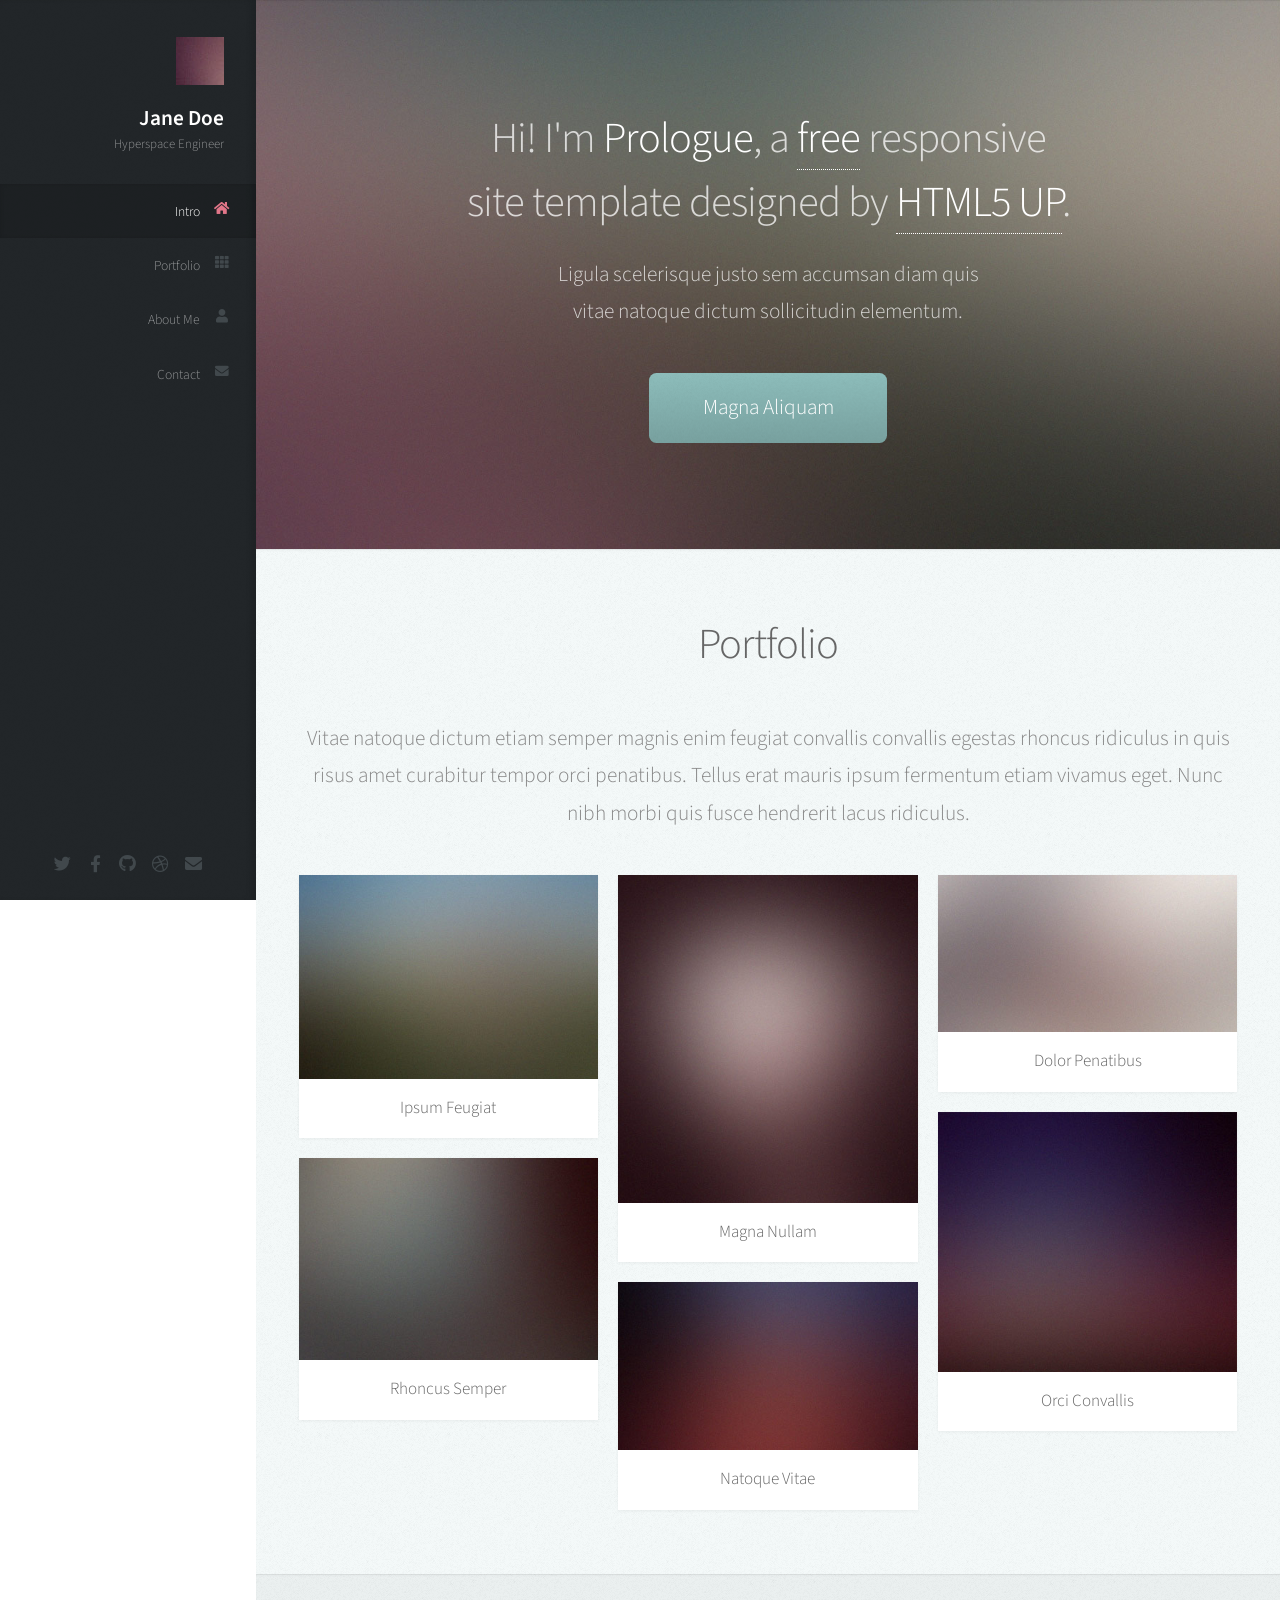
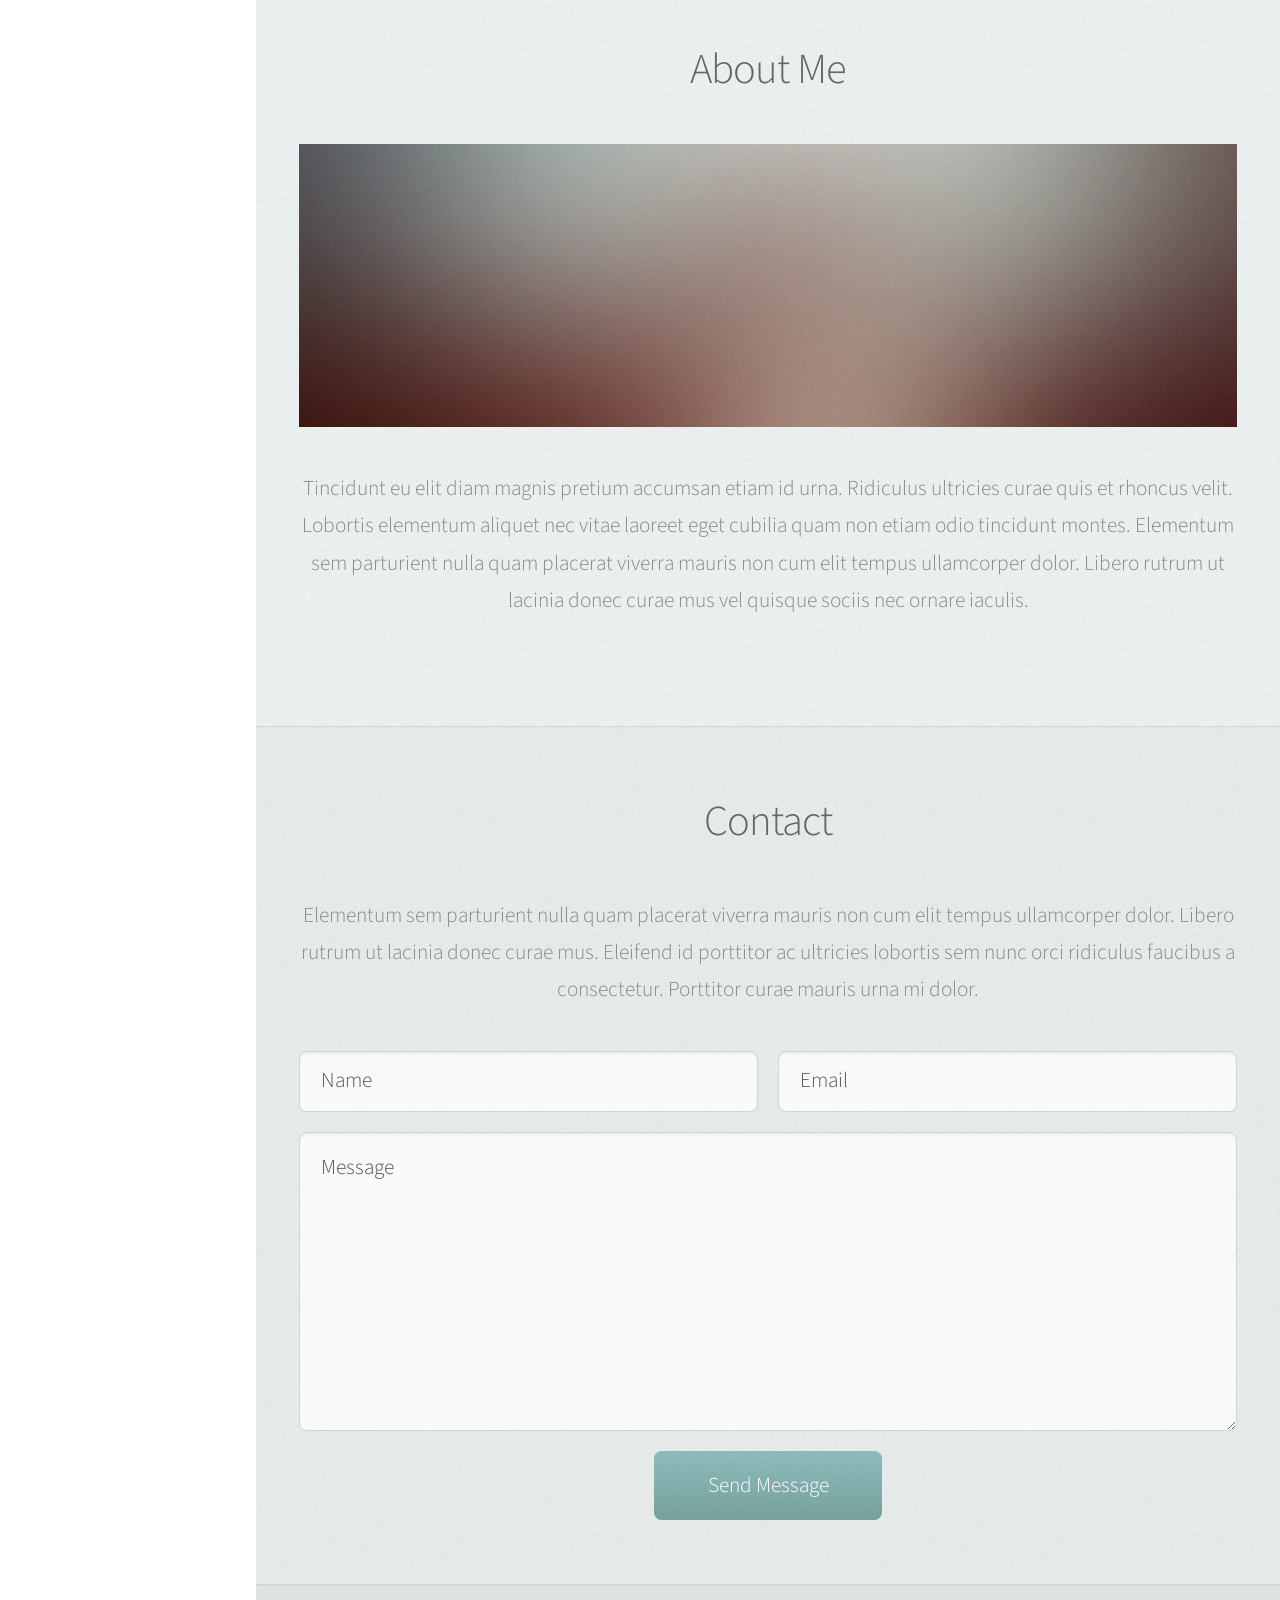
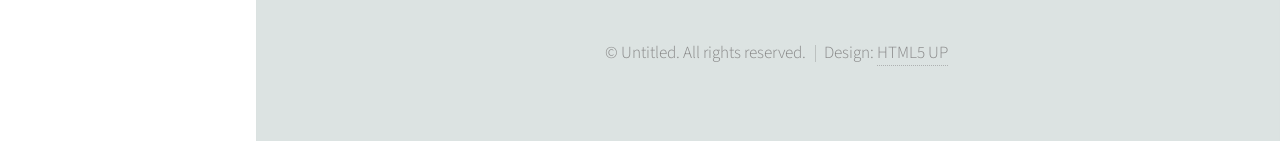
<file: html5up-prologue/index.html>
<!DOCTYPE HTML>
<!--
	Prologue by HTML5 UP
	html5up.net | @ajlkn
	Free for personal and commercial use under the CCA 3.0 license (html5up.net/license)
-->
<html>
	<head>
		<title>Prologue by HTML5 UP</title>
		<meta charset="utf-8" />
		<meta name="viewport" content="width=device-width, initial-scale=1, user-scalable=no" />
		<link rel="stylesheet" href="assets/css/main.css" />
	</head>
	<body class="is-preload">

		<!-- Header -->
			<div id="header">

				<div class="top">

					<!-- Logo -->
						<div id="logo">
							<span class="image avatar48"><img src="images/avatar.jpg" alt="" /></span>
							<h1 id="title">Jane Doe</h1>
							<p>Hyperspace Engineer</p>
						</div>

					<!-- Nav -->
						<nav id="nav">
							<ul>
								<li><a href="#top" id="top-link"><span class="icon solid fa-home">Intro</span></a></li>
								<li><a href="#portfolio" id="portfolio-link"><span class="icon solid fa-th">Portfolio</span></a></li>
								<li><a href="#about" id="about-link"><span class="icon solid fa-user">About Me</span></a></li>
								<li><a href="#contact" id="contact-link"><span class="icon solid fa-envelope">Contact</span></a></li>
							</ul>
						</nav>

				</div>

				<div class="bottom">

					<!-- Social Icons -->
						<ul class="icons">
							<li><a href="#" class="icon brands fa-twitter"><span class="label">Twitter</span></a></li>
							<li><a href="#" class="icon brands fa-facebook-f"><span class="label">Facebook</span></a></li>
							<li><a href="#" class="icon brands fa-github"><span class="label">Github</span></a></li>
							<li><a href="#" class="icon brands fa-dribbble"><span class="label">Dribbble</span></a></li>
							<li><a href="#" class="icon solid fa-envelope"><span class="label">Email</span></a></li>
						</ul>

				</div>

			</div>

		<!-- Main -->
			<div id="main">

				<!-- Intro -->
					<section id="top" class="one dark cover">
						<div class="container">

							<header>
								<h2 class="alt">Hi! I'm <strong>Prologue</strong>, a <a href="http://html5up.net/license">free</a> responsive<br />
								site template designed by <a href="http://html5up.net">HTML5 UP</a>.</h2>
								<p>Ligula scelerisque justo sem accumsan diam quis<br />
								vitae natoque dictum sollicitudin elementum.</p>
							</header>

							<footer>
								<a href="#portfolio" class="button scrolly">Magna Aliquam</a>
							</footer>

						</div>
					</section>

				<!-- Portfolio -->
					<section id="portfolio" class="two">
						<div class="container">

							<header>
								<h2>Portfolio</h2>
							</header>

							<p>Vitae natoque dictum etiam semper magnis enim feugiat convallis convallis
							egestas rhoncus ridiculus in quis risus amet curabitur tempor orci penatibus.
							Tellus erat mauris ipsum fermentum etiam vivamus eget. Nunc nibh morbi quis
							fusce hendrerit lacus ridiculus.</p>

							<div class="row">
								<div class="col-4 col-12-mobile">
									<article class="item">
										<a href="#" class="image fit"><img src="images/pic02.jpg" alt="" /></a>
										<header>
											<h3>Ipsum Feugiat</h3>
										</header>
									</article>
									<article class="item">
										<a href="#" class="image fit"><img src="images/pic03.jpg" alt="" /></a>
										<header>
											<h3>Rhoncus Semper</h3>
										</header>
									</article>
								</div>
								<div class="col-4 col-12-mobile">
									<article class="item">
										<a href="#" class="image fit"><img src="images/pic04.jpg" alt="" /></a>
										<header>
											<h3>Magna Nullam</h3>
										</header>
									</article>
									<article class="item">
										<a href="#" class="image fit"><img src="images/pic05.jpg" alt="" /></a>
										<header>
											<h3>Natoque Vitae</h3>
										</header>
									</article>
								</div>
								<div class="col-4 col-12-mobile">
									<article class="item">
										<a href="#" class="image fit"><img src="images/pic06.jpg" alt="" /></a>
										<header>
											<h3>Dolor Penatibus</h3>
										</header>
									</article>
									<article class="item">
										<a href="#" class="image fit"><img src="images/pic07.jpg" alt="" /></a>
										<header>
											<h3>Orci Convallis</h3>
										</header>
									</article>
								</div>
							</div>

						</div>
					</section>

				<!-- About Me -->
					<section id="about" class="three">
						<div class="container">

							<header>
								<h2>About Me</h2>
							</header>

							<a href="#" class="image featured"><img src="images/pic08.jpg" alt="" /></a>

							<p>Tincidunt eu elit diam magnis pretium accumsan etiam id urna. Ridiculus
							ultricies curae quis et rhoncus velit. Lobortis elementum aliquet nec vitae
							laoreet eget cubilia quam non etiam odio tincidunt montes. Elementum sem
							parturient nulla quam placerat viverra mauris non cum elit tempus ullamcorper
							dolor. Libero rutrum ut lacinia donec curae mus vel quisque sociis nec
							ornare iaculis.</p>

						</div>
					</section>

				<!-- Contact -->
					<section id="contact" class="four">
						<div class="container">

							<header>
								<h2>Contact</h2>
							</header>

							<p>Elementum sem parturient nulla quam placerat viverra
							mauris non cum elit tempus ullamcorper dolor. Libero rutrum ut lacinia
							donec curae mus. Eleifend id porttitor ac ultricies lobortis sem nunc
							orci ridiculus faucibus a consectetur. Porttitor curae mauris urna mi dolor.</p>

							<form method="post" action="#">
								<div class="row">
									<div class="col-6 col-12-mobile"><input type="text" name="name" placeholder="Name" /></div>
									<div class="col-6 col-12-mobile"><input type="text" name="email" placeholder="Email" /></div>
									<div class="col-12">
										<textarea name="message" placeholder="Message"></textarea>
									</div>
									<div class="col-12">
										<input type="submit" value="Send Message" />
									</div>
								</div>
							</form>

						</div>
					</section>

			</div>

		<!-- Footer -->
			<div id="footer">

				<!-- Copyright -->
					<ul class="copyright">
						<li>&copy; Untitled. All rights reserved.</li><li>Design: <a href="http://html5up.net">HTML5 UP</a></li>
					</ul>

			</div>

		<!-- Scripts -->
			<script src="assets/js/jquery.min.js"></script>
			<script src="assets/js/jquery.scrolly.min.js"></script>
			<script src="assets/js/jquery.scrollex.min.js"></script>
			<script src="assets/js/browser.min.js"></script>
			<script src="assets/js/breakpoints.min.js"></script>
			<script src="assets/js/util.js"></script>
			<script src="assets/js/main.js"></script>

	</body>
</html>
</file>
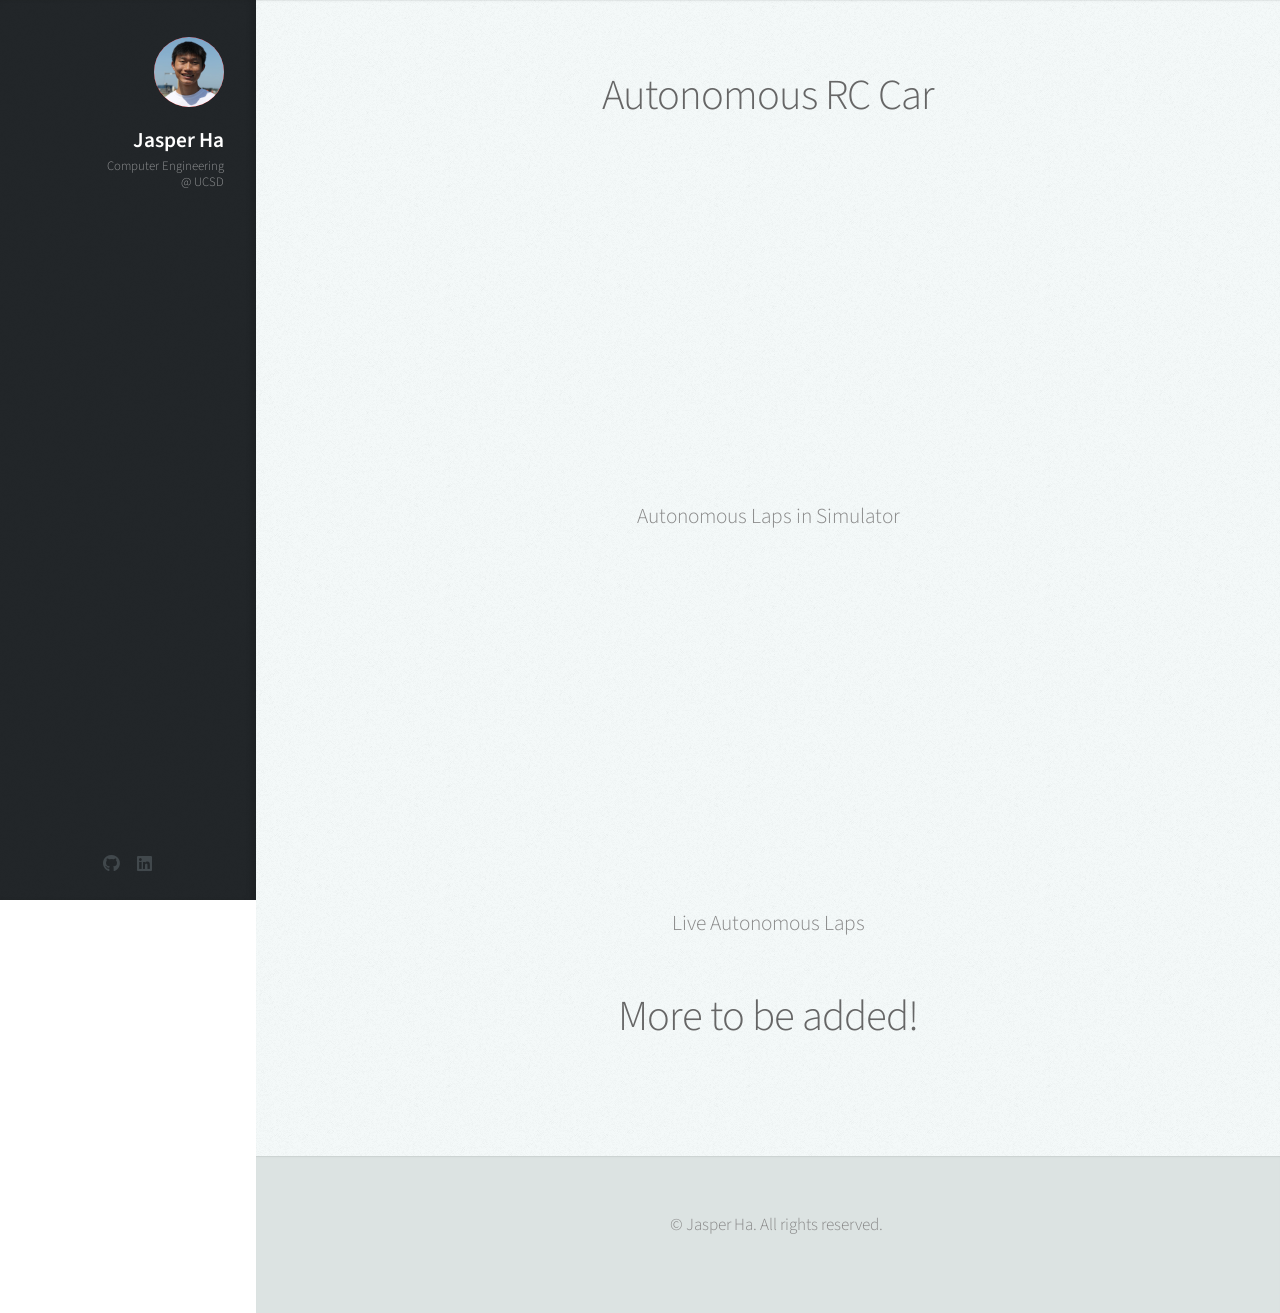
<file: autonomous_car.html>
<!DOCTYPE HTML>
<!--
	Prologue by HTML5 UP
	html5up.net | @ajlkn
	Free for personal and commercial use under the CCA 3.0 license (html5up.net/license)
-->
<html>
	<head>
		<title>Jasper Ha</title>
		<meta charset="utf-8" />
		<meta name="viewport" content="width=device-width, initial-scale=1, user-scalable=no" />
		<link rel="stylesheet" href="assets/css/main.css" />
	</head>
    <body class="is-preload">
        <div id="header">

				<div class="top">

					<!-- Logo -->
						<div id="logo">
							<span class="image avatar48"><img src="images/avatar.jpg" alt="" /></span>
							<h1 id="title">Jasper Ha</h1>
							<p>Computer Engineering <br> @ UCSD</p>
						</div>


				</div>

				<div class="bottom">

					<!-- Social Icons -->
						<ul class="icons">
							<!-- <li><a href="#" class="icon brands fa-twitter"><span class="label">Twitter</span></a></li> -->
							<!-- <li><a href="#" class="icon brands fa-facebook-f"><span class="label">Facebook</span></a></li> -->
							<li><a href="https://github.com/jaspyha/" class="icon brands fa-github"><span class="label">Github</span></a></li>
							<li><a href="https://www.linkedin.com/in/jasper-ha/" class="icon brands fa-linkedin"><span class="label">LinkedIn</span></a></li>
							<!-- <li><a href="mailto: jyha@ucsd.edu" class="icon solid fa-envelope"><span class="label">Email</span></a></li> -->
						</ul>

				</div>

			</div>
        <div id="main">
            <section id="Autonomous_Car" class="two">
                            <div class="container">

                                <header>
                                    <h2>Autonomous RC Car</h2>
                                </header>
                                
                                
                                <iframe width="560" height="315" src="https://www.youtube.com/embed/_GFO3bZok0Q?si=cvFqethfT2y180B4&amp;controls=0" title="YouTube video player" frameborder="0" allow="accelerometer; autoplay; clipboard-write; encrypted-media; gyroscope; picture-in-picture; web-share" referrerpolicy="strict-origin-when-cross-origin" allowfullscreen></iframe>
                                <!-- <iframe width="560" height="315" src="https://www.youtube.com/embed/_GFO3bZok0Q?si=ReFoaxGlFlrrFzx2" title="YouTube video player" frameborder="0" allow="accelerometer; autoplay; clipboard-write; encrypted-media; gyroscope; picture-in-picture; web-share" referrerpolicy="strict-origin-when-cross-origin" allowfullscreen></iframe> -->
                                <p>Autonomous Laps in Simulator</p>
                                <iframe width="560" height="315" src="https://www.youtube.com/embed/nkoUXN9lsk8?si=cvFqethfT2y180B4&amp;controls=0" title="YouTube video player" frameborder="0" allow="accelerometer; autoplay; clipboard-write; encrypted-media; gyroscope; picture-in-picture; web-share" referrerpolicy="strict-origin-when-cross-origin" allowfullscreen></iframe>
                                <p>Live Autonomous Laps</p>

                                <header>
                                    <h2>More to be added!</h2>
                                </header>
                                <!-- <div class="row">
                                    <div class="col-4 col-12-mobile">
                                        <article class="item">
                                            <a href="#" class="image fit"><img src="images/pic03.jpg" alt="" /></a>
                                            <header>
                                                <h3>Rhoncus Semper</h3>
                                            </header>
                                        </article>
                                    </div>
                                    <div class="col-4 col-12-mobile">
                                        <article class="item">
                                            <a href="#" class="image fit"><img src="images/pic07.jpg" alt="" /></a>
                                            <header>
                                                <h3>Orci Convallis</h3>
                                            </header>
                                        </article>
                                    </div>
                                    <div class="col-4 col-12-mobile">
                                        <article class="item">
                                            <a href="#" class="image fit"><img src="images/pic07.jpg" alt="" /></a>
                                            <header>
                                                <h3>Orci Convallis</h3>
                                            </header>
                                        </article>
                                    </div>
                                </div> -->

                            </div>
                        </section>
        </div>
    
        <div id="footer">

				<!-- Copyright -->
					<ul class="copyright">
						<li>&copy; Jasper Ha. All rights reserved.</li>
					</ul>

        </div>

		<!-- Scripts -->
			<script src="assets/js/jquery.min.js"></script>
			<script src="assets/js/jquery.scrolly.min.js"></script>
			<script src="assets/js/jquery.scrollex.min.js"></script>
			<script src="assets/js/browser.min.js"></script>
			<script src="assets/js/breakpoints.min.js"></script>
			<script src="assets/js/util.js"></script>
			<script src="assets/js/main.js"></script>
			

	</body>
</html>
</file>
<file: html5up-prologue/assets/css/main.css>
@import url("fontawesome-all.min.css");
@import url("https://fonts.googleapis.com/css?family=Source+Sans+Pro:300,300italic,400,600");

/*
	Prologue by HTML5 UP
	html5up.net | @ajlkn
	Free for personal and commercial use under the CCA 3.0 license (html5up.net/license)
*/

html, body, div, span, applet, object,
iframe, h1, h2, h3, h4, h5, h6, p, blockquote,
pre, a, abbr, acronym, address, big, cite,
code, del, dfn, em, img, ins, kbd, q, s, samp,
small, strike, strong, sub, sup, tt, var, b,
u, i, center, dl, dt, dd, ol, ul, li, fieldset,
form, label, legend, table, caption, tbody,
tfoot, thead, tr, th, td, article, aside,
canvas, details, embed, figure, figcaption,
footer, header, hgroup, menu, nav, output, ruby,
section, summary, time, mark, audio, video {
	margin: 0;
	padding: 0;
	border: 0;
	font-size: 100%;
	font: inherit;
	vertical-align: baseline;}

article, aside, details, figcaption, figure,
footer, header, hgroup, menu, nav, section {
	display: block;}

body {
	line-height: 1;
}

ol, ul {
	list-style: none;
}

blockquote, q {
	quotes: none;
}

	blockquote:before, blockquote:after, q:before, q:after {
		content: '';
		content: none;
	}

table {
	border-collapse: collapse;
	border-spacing: 0;
}

body {
	-webkit-text-size-adjust: none;
}

mark {
	background-color: transparent;
	color: inherit;
}

input::-moz-focus-inner {
	border: 0;
	padding: 0;
}

input, select, textarea {
	-moz-appearance: none;
	-webkit-appearance: none;
	-ms-appearance: none;
	appearance: none;
}

/* Basic */

	html {
		box-sizing: border-box;
	}

	*, *:before, *:after {
		box-sizing: inherit;
	}

	body {
		background: #fff;
		font-family: 'Source Sans Pro', sans-serif;
		font-size: 19pt;
		font-weight: 300;
		line-height: 1.75em;
		color: #888;
	}

		body.is-preload *, body.is-preload *:before, body.is-preload *:after {
			-moz-animation: none !important;
			-webkit-animation: none !important;
			-ms-animation: none !important;
			animation: none !important;
			-moz-transition: none !important;
			-webkit-transition: none !important;
			-ms-transition: none !important;
			transition: none !important;
		}

	input, textarea, select {
		font-family: 'Source Sans Pro', sans-serif;
		font-size: 19pt;
		font-weight: 300;
		line-height: 1.75em;
		color: #888;
	}

	h1, h2, h3, h4, h5, h6 {
		font-weight: 300;
		color: #666;
		line-height: 1.5em;
	}

	h1 a, h2 a, h3 a, h4 a, h5 a, h6 a {
		color: inherit;
		text-decoration: none;
	}

		h1 a strong, h2 a strong, h3 a strong, h4 a strong, h5 a strong, h6 a strong {
			color: #333;
		}

	h2 {
		font-size: 2em;
		letter-spacing: -1px;
	}

		h2.alt {
			color: #888;
		}

			h2.alt strong {
				color: #666;
			}

	h3 {
		font-size: 1.5em;
	}

	header {
		margin: 0 0 2em 0;
	}

		header > p {
			margin: 1em 0 0 0;
		}

	footer {
		margin: 2em 0 0 0;
	}

	strong, b {
		font-weight: 300;
		color: #666;
	}

	em, i {
		font-style: italic;
	}

	a {
		text-decoration: none;
		color: inherit;
		border-bottom: dotted 1px rgba(128, 128, 128, 0.5);
		-moz-transition: color 0.35s ease-in-out, border-bottom-color 0.35s ease-in-out;
		-webkit-transition: color 0.35s ease-in-out, border-bottom-color 0.35s ease-in-out;
		-ms-transition: color 0.35s ease-in-out, border-bottom-color 0.35s ease-in-out;
		transition: color 0.35s ease-in-out, border-bottom-color 0.35s ease-in-out;
		outline: 0;
	}

		a:hover {
			color: #E27689;
			border-bottom-color: rgba(255, 255, 255, 0);
		}

	sub {
		position: relative;
		top: 0.5em;
		font-size: 0.8em;
	}

	sup {
		position: relative;
		top: -0.5em;
		font-size: 0.8em;
	}

	hr {
		border: 0;
		border-top: solid 1px #ddd;
	}

	blockquote {
		border-left: solid 0.5em #ddd;
		padding: 1em 0 1em 2em;
		font-style: italic;
	}

	p, ul, ol, dl, table {
		margin-bottom: 2em;
	}

	br.clear {
		clear: both;
	}

/* Container */

	.container {
		margin: 0 auto;
		max-width: 100%;
		width: 1400px;
	}

		@media screen and (min-width: 961px) and (max-width: 1880px) {

			.container {
				width: 1200px;
			}

		}

		@media screen and (min-width: 961px) and (max-width: 1620px) {

			.container {
				width: 960px;
			}

		}

		@media screen and (min-width: 961px) and (max-width: 1320px) {

			.container {
				width: 100%;
			}

		}

		@media screen and (max-width: 960px) {

			.container {
				width: 100%;
			}

		}

		@media screen and (max-width: 736px) {

			.container {
				width: 100%;
			}

		}

/* Row */

	.row {
		display: flex;
		flex-wrap: wrap;
		box-sizing: border-box;
		align-items: stretch;
	}

		.row > * {
			box-sizing: border-box;
		}

		.row.gtr-uniform > * > :last-child {
			margin-bottom: 0;
		}

		.row.aln-left {
			justify-content: flex-start;
		}

		.row.aln-center {
			justify-content: center;
		}

		.row.aln-right {
			justify-content: flex-end;
		}

		.row.aln-top {
			align-items: flex-start;
		}

		.row.aln-middle {
			align-items: center;
		}

		.row.aln-bottom {
			align-items: flex-end;
		}

		.row > .imp {
			order: -1;
		}

		.row > .col-1 {
			width: 8.33333%;
		}

		.row > .off-1 {
			margin-left: 8.33333%;
		}

		.row > .col-2 {
			width: 16.66667%;
		}

		.row > .off-2 {
			margin-left: 16.66667%;
		}

		.row > .col-3 {
			width: 25%;
		}

		.row > .off-3 {
			margin-left: 25%;
		}

		.row > .col-4 {
			width: 33.33333%;
		}

		.row > .off-4 {
			margin-left: 33.33333%;
		}

		.row > .col-5 {
			width: 41.66667%;
		}

		.row > .off-5 {
			margin-left: 41.66667%;
		}

		.row > .col-6 {
			width: 50%;
		}

		.row > .off-6 {
			margin-left: 50%;
		}

		.row > .col-7 {
			width: 58.33333%;
		}

		.row > .off-7 {
			margin-left: 58.33333%;
		}

		.row > .col-8 {
			width: 66.66667%;
		}

		.row > .off-8 {
			margin-left: 66.66667%;
		}

		.row > .col-9 {
			width: 75%;
		}

		.row > .off-9 {
			margin-left: 75%;
		}

		.row > .col-10 {
			width: 83.33333%;
		}

		.row > .off-10 {
			margin-left: 83.33333%;
		}

		.row > .col-11 {
			width: 91.66667%;
		}

		.row > .off-11 {
			margin-left: 91.66667%;
		}

		.row > .col-12 {
			width: 100%;
		}

		.row > .off-12 {
			margin-left: 100%;
		}

		.row.gtr-0 {
			margin-top: 0px;
			margin-left: 0px;
		}

			.row.gtr-0 > * {
				padding: 0px 0 0 0px;
			}

			.row.gtr-0.gtr-uniform {
				margin-top: 0px;
			}

				.row.gtr-0.gtr-uniform > * {
					padding-top: 0px;
				}

		.row.gtr-25 {
			margin-top: -10px;
			margin-left: -10px;
		}

			.row.gtr-25 > * {
				padding: 10px 0 0 10px;
			}

			.row.gtr-25.gtr-uniform {
				margin-top: -10px;
			}

				.row.gtr-25.gtr-uniform > * {
					padding-top: 10px;
				}

		.row.gtr-50 {
			margin-top: -20px;
			margin-left: -20px;
		}

			.row.gtr-50 > * {
				padding: 20px 0 0 20px;
			}

			.row.gtr-50.gtr-uniform {
				margin-top: -20px;
			}

				.row.gtr-50.gtr-uniform > * {
					padding-top: 20px;
				}

		.row {
			margin-top: -40px;
			margin-left: -40px;
		}

			.row > * {
				padding: 40px 0 0 40px;
			}

			.row.gtr-uniform {
				margin-top: -40px;
			}

				.row.gtr-uniform > * {
					padding-top: 40px;
				}

		.row.gtr-150 {
			margin-top: -60px;
			margin-left: -60px;
		}

			.row.gtr-150 > * {
				padding: 60px 0 0 60px;
			}

			.row.gtr-150.gtr-uniform {
				margin-top: -60px;
			}

				.row.gtr-150.gtr-uniform > * {
					padding-top: 60px;
				}

		.row.gtr-200 {
			margin-top: -80px;
			margin-left: -80px;
		}

			.row.gtr-200 > * {
				padding: 80px 0 0 80px;
			}

			.row.gtr-200.gtr-uniform {
				margin-top: -80px;
			}

				.row.gtr-200.gtr-uniform > * {
					padding-top: 80px;
				}

		@media screen and (min-width: 961px) and (max-width: 1880px) {

			.row {
				display: flex;
				flex-wrap: wrap;
				box-sizing: border-box;
				align-items: stretch;
			}

				.row > * {
					box-sizing: border-box;
				}

				.row.gtr-uniform > * > :last-child {
					margin-bottom: 0;
				}

				.row.aln-left {
					justify-content: flex-start;
				}

				.row.aln-center {
					justify-content: center;
				}

				.row.aln-right {
					justify-content: flex-end;
				}

				.row.aln-top {
					align-items: flex-start;
				}

				.row.aln-middle {
					align-items: center;
				}

				.row.aln-bottom {
					align-items: flex-end;
				}

				.row > .imp-wide {
					order: -1;
				}

				.row > .col-1-wide {
					width: 8.33333%;
				}

				.row > .off-1-wide {
					margin-left: 8.33333%;
				}

				.row > .col-2-wide {
					width: 16.66667%;
				}

				.row > .off-2-wide {
					margin-left: 16.66667%;
				}

				.row > .col-3-wide {
					width: 25%;
				}

				.row > .off-3-wide {
					margin-left: 25%;
				}

				.row > .col-4-wide {
					width: 33.33333%;
				}

				.row > .off-4-wide {
					margin-left: 33.33333%;
				}

				.row > .col-5-wide {
					width: 41.66667%;
				}

				.row > .off-5-wide {
					margin-left: 41.66667%;
				}

				.row > .col-6-wide {
					width: 50%;
				}

				.row > .off-6-wide {
					margin-left: 50%;
				}

				.row > .col-7-wide {
					width: 58.33333%;
				}

				.row > .off-7-wide {
					margin-left: 58.33333%;
				}

				.row > .col-8-wide {
					width: 66.66667%;
				}

				.row > .off-8-wide {
					margin-left: 66.66667%;
				}

				.row > .col-9-wide {
					width: 75%;
				}

				.row > .off-9-wide {
					margin-left: 75%;
				}

				.row > .col-10-wide {
					width: 83.33333%;
				}

				.row > .off-10-wide {
					margin-left: 83.33333%;
				}

				.row > .col-11-wide {
					width: 91.66667%;
				}

				.row > .off-11-wide {
					margin-left: 91.66667%;
				}

				.row > .col-12-wide {
					width: 100%;
				}

				.row > .off-12-wide {
					margin-left: 100%;
				}

				.row.gtr-0 {
					margin-top: 0px;
					margin-left: 0px;
				}

					.row.gtr-0 > * {
						padding: 0px 0 0 0px;
					}

					.row.gtr-0.gtr-uniform {
						margin-top: 0px;
					}

						.row.gtr-0.gtr-uniform > * {
							padding-top: 0px;
						}

				.row.gtr-25 {
					margin-top: -10px;
					margin-left: -10px;
				}

					.row.gtr-25 > * {
						padding: 10px 0 0 10px;
					}

					.row.gtr-25.gtr-uniform {
						margin-top: -10px;
					}

						.row.gtr-25.gtr-uniform > * {
							padding-top: 10px;
						}

				.row.gtr-50 {
					margin-top: -20px;
					margin-left: -20px;
				}

					.row.gtr-50 > * {
						padding: 20px 0 0 20px;
					}

					.row.gtr-50.gtr-uniform {
						margin-top: -20px;
					}

						.row.gtr-50.gtr-uniform > * {
							padding-top: 20px;
						}

				.row {
					margin-top: -40px;
					margin-left: -40px;
				}

					.row > * {
						padding: 40px 0 0 40px;
					}

					.row.gtr-uniform {
						margin-top: -40px;
					}

						.row.gtr-uniform > * {
							padding-top: 40px;
						}

				.row.gtr-150 {
					margin-top: -60px;
					margin-left: -60px;
				}

					.row.gtr-150 > * {
						padding: 60px 0 0 60px;
					}

					.row.gtr-150.gtr-uniform {
						margin-top: -60px;
					}

						.row.gtr-150.gtr-uniform > * {
							padding-top: 60px;
						}

				.row.gtr-200 {
					margin-top: -80px;
					margin-left: -80px;
				}

					.row.gtr-200 > * {
						padding: 80px 0 0 80px;
					}

					.row.gtr-200.gtr-uniform {
						margin-top: -80px;
					}

						.row.gtr-200.gtr-uniform > * {
							padding-top: 80px;
						}

		}

		@media screen and (min-width: 961px) and (max-width: 1620px) {

			.row {
				display: flex;
				flex-wrap: wrap;
				box-sizing: border-box;
				align-items: stretch;
			}

				.row > * {
					box-sizing: border-box;
				}

				.row.gtr-uniform > * > :last-child {
					margin-bottom: 0;
				}

				.row.aln-left {
					justify-content: flex-start;
				}

				.row.aln-center {
					justify-content: center;
				}

				.row.aln-right {
					justify-content: flex-end;
				}

				.row.aln-top {
					align-items: flex-start;
				}

				.row.aln-middle {
					align-items: center;
				}

				.row.aln-bottom {
					align-items: flex-end;
				}

				.row > .imp-normal {
					order: -1;
				}

				.row > .col-1-normal {
					width: 8.33333%;
				}

				.row > .off-1-normal {
					margin-left: 8.33333%;
				}

				.row > .col-2-normal {
					width: 16.66667%;
				}

				.row > .off-2-normal {
					margin-left: 16.66667%;
				}

				.row > .col-3-normal {
					width: 25%;
				}

				.row > .off-3-normal {
					margin-left: 25%;
				}

				.row > .col-4-normal {
					width: 33.33333%;
				}

				.row > .off-4-normal {
					margin-left: 33.33333%;
				}

				.row > .col-5-normal {
					width: 41.66667%;
				}

				.row > .off-5-normal {
					margin-left: 41.66667%;
				}

				.row > .col-6-normal {
					width: 50%;
				}

				.row > .off-6-normal {
					margin-left: 50%;
				}

				.row > .col-7-normal {
					width: 58.33333%;
				}

				.row > .off-7-normal {
					margin-left: 58.33333%;
				}

				.row > .col-8-normal {
					width: 66.66667%;
				}

				.row > .off-8-normal {
					margin-left: 66.66667%;
				}

				.row > .col-9-normal {
					width: 75%;
				}

				.row > .off-9-normal {
					margin-left: 75%;
				}

				.row > .col-10-normal {
					width: 83.33333%;
				}

				.row > .off-10-normal {
					margin-left: 83.33333%;
				}

				.row > .col-11-normal {
					width: 91.66667%;
				}

				.row > .off-11-normal {
					margin-left: 91.66667%;
				}

				.row > .col-12-normal {
					width: 100%;
				}

				.row > .off-12-normal {
					margin-left: 100%;
				}

				.row.gtr-0 {
					margin-top: 0px;
					margin-left: 0px;
				}

					.row.gtr-0 > * {
						padding: 0px 0 0 0px;
					}

					.row.gtr-0.gtr-uniform {
						margin-top: 0px;
					}

						.row.gtr-0.gtr-uniform > * {
							padding-top: 0px;
						}

				.row.gtr-25 {
					margin-top: -10px;
					margin-left: -10px;
				}

					.row.gtr-25 > * {
						padding: 10px 0 0 10px;
					}

					.row.gtr-25.gtr-uniform {
						margin-top: -10px;
					}

						.row.gtr-25.gtr-uniform > * {
							padding-top: 10px;
						}

				.row.gtr-50 {
					margin-top: -20px;
					margin-left: -20px;
				}

					.row.gtr-50 > * {
						padding: 20px 0 0 20px;
					}

					.row.gtr-50.gtr-uniform {
						margin-top: -20px;
					}

						.row.gtr-50.gtr-uniform > * {
							padding-top: 20px;
						}

				.row {
					margin-top: -40px;
					margin-left: -40px;
				}

					.row > * {
						padding: 40px 0 0 40px;
					}

					.row.gtr-uniform {
						margin-top: -40px;
					}

						.row.gtr-uniform > * {
							padding-top: 40px;
						}

				.row.gtr-150 {
					margin-top: -60px;
					margin-left: -60px;
				}

					.row.gtr-150 > * {
						padding: 60px 0 0 60px;
					}

					.row.gtr-150.gtr-uniform {
						margin-top: -60px;
					}

						.row.gtr-150.gtr-uniform > * {
							padding-top: 60px;
						}

				.row.gtr-200 {
					margin-top: -80px;
					margin-left: -80px;
				}

					.row.gtr-200 > * {
						padding: 80px 0 0 80px;
					}

					.row.gtr-200.gtr-uniform {
						margin-top: -80px;
					}

						.row.gtr-200.gtr-uniform > * {
							padding-top: 80px;
						}

		}

		@media screen and (min-width: 961px) and (max-width: 1320px) {

			.row {
				display: flex;
				flex-wrap: wrap;
				box-sizing: border-box;
				align-items: stretch;
			}

				.row > * {
					box-sizing: border-box;
				}

				.row.gtr-uniform > * > :last-child {
					margin-bottom: 0;
				}

				.row.aln-left {
					justify-content: flex-start;
				}

				.row.aln-center {
					justify-content: center;
				}

				.row.aln-right {
					justify-content: flex-end;
				}

				.row.aln-top {
					align-items: flex-start;
				}

				.row.aln-middle {
					align-items: center;
				}

				.row.aln-bottom {
					align-items: flex-end;
				}

				.row > .imp-narrow {
					order: -1;
				}

				.row > .col-1-narrow {
					width: 8.33333%;
				}

				.row > .off-1-narrow {
					margin-left: 8.33333%;
				}

				.row > .col-2-narrow {
					width: 16.66667%;
				}

				.row > .off-2-narrow {
					margin-left: 16.66667%;
				}

				.row > .col-3-narrow {
					width: 25%;
				}

				.row > .off-3-narrow {
					margin-left: 25%;
				}

				.row > .col-4-narrow {
					width: 33.33333%;
				}

				.row > .off-4-narrow {
					margin-left: 33.33333%;
				}

				.row > .col-5-narrow {
					width: 41.66667%;
				}

				.row > .off-5-narrow {
					margin-left: 41.66667%;
				}

				.row > .col-6-narrow {
					width: 50%;
				}

				.row > .off-6-narrow {
					margin-left: 50%;
				}

				.row > .col-7-narrow {
					width: 58.33333%;
				}

				.row > .off-7-narrow {
					margin-left: 58.33333%;
				}

				.row > .col-8-narrow {
					width: 66.66667%;
				}

				.row > .off-8-narrow {
					margin-left: 66.66667%;
				}

				.row > .col-9-narrow {
					width: 75%;
				}

				.row > .off-9-narrow {
					margin-left: 75%;
				}

				.row > .col-10-narrow {
					width: 83.33333%;
				}

				.row > .off-10-narrow {
					margin-left: 83.33333%;
				}

				.row > .col-11-narrow {
					width: 91.66667%;
				}

				.row > .off-11-narrow {
					margin-left: 91.66667%;
				}

				.row > .col-12-narrow {
					width: 100%;
				}

				.row > .off-12-narrow {
					margin-left: 100%;
				}

				.row.gtr-0 {
					margin-top: 0px;
					margin-left: 0px;
				}

					.row.gtr-0 > * {
						padding: 0px 0 0 0px;
					}

					.row.gtr-0.gtr-uniform {
						margin-top: 0px;
					}

						.row.gtr-0.gtr-uniform > * {
							padding-top: 0px;
						}

				.row.gtr-25 {
					margin-top: -5px;
					margin-left: -5px;
				}

					.row.gtr-25 > * {
						padding: 5px 0 0 5px;
					}

					.row.gtr-25.gtr-uniform {
						margin-top: -5px;
					}

						.row.gtr-25.gtr-uniform > * {
							padding-top: 5px;
						}

				.row.gtr-50 {
					margin-top: -10px;
					margin-left: -10px;
				}

					.row.gtr-50 > * {
						padding: 10px 0 0 10px;
					}

					.row.gtr-50.gtr-uniform {
						margin-top: -10px;
					}

						.row.gtr-50.gtr-uniform > * {
							padding-top: 10px;
						}

				.row {
					margin-top: -20px;
					margin-left: -20px;
				}

					.row > * {
						padding: 20px 0 0 20px;
					}

					.row.gtr-uniform {
						margin-top: -20px;
					}

						.row.gtr-uniform > * {
							padding-top: 20px;
						}

				.row.gtr-150 {
					margin-top: -30px;
					margin-left: -30px;
				}

					.row.gtr-150 > * {
						padding: 30px 0 0 30px;
					}

					.row.gtr-150.gtr-uniform {
						margin-top: -30px;
					}

						.row.gtr-150.gtr-uniform > * {
							padding-top: 30px;
						}

				.row.gtr-200 {
					margin-top: -40px;
					margin-left: -40px;
				}

					.row.gtr-200 > * {
						padding: 40px 0 0 40px;
					}

					.row.gtr-200.gtr-uniform {
						margin-top: -40px;
					}

						.row.gtr-200.gtr-uniform > * {
							padding-top: 40px;
						}

		}

		@media screen and (max-width: 960px) {

			.row {
				display: flex;
				flex-wrap: wrap;
				box-sizing: border-box;
				align-items: stretch;
			}

				.row > * {
					box-sizing: border-box;
				}

				.row.gtr-uniform > * > :last-child {
					margin-bottom: 0;
				}

				.row.aln-left {
					justify-content: flex-start;
				}

				.row.aln-center {
					justify-content: center;
				}

				.row.aln-right {
					justify-content: flex-end;
				}

				.row.aln-top {
					align-items: flex-start;
				}

				.row.aln-middle {
					align-items: center;
				}

				.row.aln-bottom {
					align-items: flex-end;
				}

				.row > .imp-narrower {
					order: -1;
				}

				.row > .col-1-narrower {
					width: 8.33333%;
				}

				.row > .off-1-narrower {
					margin-left: 8.33333%;
				}

				.row > .col-2-narrower {
					width: 16.66667%;
				}

				.row > .off-2-narrower {
					margin-left: 16.66667%;
				}

				.row > .col-3-narrower {
					width: 25%;
				}

				.row > .off-3-narrower {
					margin-left: 25%;
				}

				.row > .col-4-narrower {
					width: 33.33333%;
				}

				.row > .off-4-narrower {
					margin-left: 33.33333%;
				}

				.row > .col-5-narrower {
					width: 41.66667%;
				}

				.row > .off-5-narrower {
					margin-left: 41.66667%;
				}

				.row > .col-6-narrower {
					width: 50%;
				}

				.row > .off-6-narrower {
					margin-left: 50%;
				}

				.row > .col-7-narrower {
					width: 58.33333%;
				}

				.row > .off-7-narrower {
					margin-left: 58.33333%;
				}

				.row > .col-8-narrower {
					width: 66.66667%;
				}

				.row > .off-8-narrower {
					margin-left: 66.66667%;
				}

				.row > .col-9-narrower {
					width: 75%;
				}

				.row > .off-9-narrower {
					margin-left: 75%;
				}

				.row > .col-10-narrower {
					width: 83.33333%;
				}

				.row > .off-10-narrower {
					margin-left: 83.33333%;
				}

				.row > .col-11-narrower {
					width: 91.66667%;
				}

				.row > .off-11-narrower {
					margin-left: 91.66667%;
				}

				.row > .col-12-narrower {
					width: 100%;
				}

				.row > .off-12-narrower {
					margin-left: 100%;
				}

				.row.gtr-0 {
					margin-top: 0px;
					margin-left: 0px;
				}

					.row.gtr-0 > * {
						padding: 0px 0 0 0px;
					}

					.row.gtr-0.gtr-uniform {
						margin-top: 0px;
					}

						.row.gtr-0.gtr-uniform > * {
							padding-top: 0px;
						}

				.row.gtr-25 {
					margin-top: -5px;
					margin-left: -5px;
				}

					.row.gtr-25 > * {
						padding: 5px 0 0 5px;
					}

					.row.gtr-25.gtr-uniform {
						margin-top: -5px;
					}

						.row.gtr-25.gtr-uniform > * {
							padding-top: 5px;
						}

				.row.gtr-50 {
					margin-top: -10px;
					margin-left: -10px;
				}

					.row.gtr-50 > * {
						padding: 10px 0 0 10px;
					}

					.row.gtr-50.gtr-uniform {
						margin-top: -10px;
					}

						.row.gtr-50.gtr-uniform > * {
							padding-top: 10px;
						}

				.row {
					margin-top: -20px;
					margin-left: -20px;
				}

					.row > * {
						padding: 20px 0 0 20px;
					}

					.row.gtr-uniform {
						margin-top: -20px;
					}

						.row.gtr-uniform > * {
							padding-top: 20px;
						}

				.row.gtr-150 {
					margin-top: -30px;
					margin-left: -30px;
				}

					.row.gtr-150 > * {
						padding: 30px 0 0 30px;
					}

					.row.gtr-150.gtr-uniform {
						margin-top: -30px;
					}

						.row.gtr-150.gtr-uniform > * {
							padding-top: 30px;
						}

				.row.gtr-200 {
					margin-top: -40px;
					margin-left: -40px;
				}

					.row.gtr-200 > * {
						padding: 40px 0 0 40px;
					}

					.row.gtr-200.gtr-uniform {
						margin-top: -40px;
					}

						.row.gtr-200.gtr-uniform > * {
							padding-top: 40px;
						}

		}

		@media screen and (max-width: 736px) {

			.row {
				display: flex;
				flex-wrap: wrap;
				box-sizing: border-box;
				align-items: stretch;
			}

				.row > * {
					box-sizing: border-box;
				}

				.row.gtr-uniform > * > :last-child {
					margin-bottom: 0;
				}

				.row.aln-left {
					justify-content: flex-start;
				}

				.row.aln-center {
					justify-content: center;
				}

				.row.aln-right {
					justify-content: flex-end;
				}

				.row.aln-top {
					align-items: flex-start;
				}

				.row.aln-middle {
					align-items: center;
				}

				.row.aln-bottom {
					align-items: flex-end;
				}

				.row > .imp-mobile {
					order: -1;
				}

				.row > .col-1-mobile {
					width: 8.33333%;
				}

				.row > .off-1-mobile {
					margin-left: 8.33333%;
				}

				.row > .col-2-mobile {
					width: 16.66667%;
				}

				.row > .off-2-mobile {
					margin-left: 16.66667%;
				}

				.row > .col-3-mobile {
					width: 25%;
				}

				.row > .off-3-mobile {
					margin-left: 25%;
				}

				.row > .col-4-mobile {
					width: 33.33333%;
				}

				.row > .off-4-mobile {
					margin-left: 33.33333%;
				}

				.row > .col-5-mobile {
					width: 41.66667%;
				}

				.row > .off-5-mobile {
					margin-left: 41.66667%;
				}

				.row > .col-6-mobile {
					width: 50%;
				}

				.row > .off-6-mobile {
					margin-left: 50%;
				}

				.row > .col-7-mobile {
					width: 58.33333%;
				}

				.row > .off-7-mobile {
					margin-left: 58.33333%;
				}

				.row > .col-8-mobile {
					width: 66.66667%;
				}

				.row > .off-8-mobile {
					margin-left: 66.66667%;
				}

				.row > .col-9-mobile {
					width: 75%;
				}

				.row > .off-9-mobile {
					margin-left: 75%;
				}

				.row > .col-10-mobile {
					width: 83.33333%;
				}

				.row > .off-10-mobile {
					margin-left: 83.33333%;
				}

				.row > .col-11-mobile {
					width: 91.66667%;
				}

				.row > .off-11-mobile {
					margin-left: 91.66667%;
				}

				.row > .col-12-mobile {
					width: 100%;
				}

				.row > .off-12-mobile {
					margin-left: 100%;
				}

				.row.gtr-0 {
					margin-top: 0px;
					margin-left: 0px;
				}

					.row.gtr-0 > * {
						padding: 0px 0 0 0px;
					}

					.row.gtr-0.gtr-uniform {
						margin-top: 0px;
					}

						.row.gtr-0.gtr-uniform > * {
							padding-top: 0px;
						}

				.row.gtr-25 {
					margin-top: -5px;
					margin-left: -5px;
				}

					.row.gtr-25 > * {
						padding: 5px 0 0 5px;
					}

					.row.gtr-25.gtr-uniform {
						margin-top: -5px;
					}

						.row.gtr-25.gtr-uniform > * {
							padding-top: 5px;
						}

				.row.gtr-50 {
					margin-top: -10px;
					margin-left: -10px;
				}

					.row.gtr-50 > * {
						padding: 10px 0 0 10px;
					}

					.row.gtr-50.gtr-uniform {
						margin-top: -10px;
					}

						.row.gtr-50.gtr-uniform > * {
							padding-top: 10px;
						}

				.row {
					margin-top: -20px;
					margin-left: -20px;
				}

					.row > * {
						padding: 20px 0 0 20px;
					}

					.row.gtr-uniform {
						margin-top: -20px;
					}

						.row.gtr-uniform > * {
							padding-top: 20px;
						}

				.row.gtr-150 {
					margin-top: -30px;
					margin-left: -30px;
				}

					.row.gtr-150 > * {
						padding: 30px 0 0 30px;
					}

					.row.gtr-150.gtr-uniform {
						margin-top: -30px;
					}

						.row.gtr-150.gtr-uniform > * {
							padding-top: 30px;
						}

				.row.gtr-200 {
					margin-top: -40px;
					margin-left: -40px;
				}

					.row.gtr-200 > * {
						padding: 40px 0 0 40px;
					}

					.row.gtr-200.gtr-uniform {
						margin-top: -40px;
					}

						.row.gtr-200.gtr-uniform > * {
							padding-top: 40px;
						}

		}

/* Sections/Article */

	section, article {
		margin-bottom: 3em;
	}

		section > :last-child,
		section > .container, section:last-child, article > :last-child,
		article > .container, article:last-child {
			margin-bottom: 0;
		}

		.row > section, .row > article {
			margin-bottom: 0;
		}

/* Image */

	.image {
		display: inline-block;
		border: 0;
	}

		.image img {
			display: block;
			width: 100%;
		}

		.image.avatar48 {
			width: 48px;
			height: 48px;
			background: #f00;
		}

			.image.avatar48 img {
				width: 48px;
				height: 48px;
			}

		.image.fit {
			display: block;
			width: 100%;
		}

		.image.featured {
			display: block;
			width: 100%;
			margin: 0 0 2em 0;
		}

		.image.left {
			float: left;
			margin: 0 2em 2em 0;
		}

		.image.centered {
			display: block;
			margin: 0 0 2em 0;
		}

			.image.centered img {
				margin: 0 auto;
				width: auto;
			}

/* List */

	ul {
		list-style: disc;
		padding-left: 1em;
	}

		ul li {
			padding-left: 0.5em;
		}

	ol {
		list-style: decimal;
		padding-left: 1.25em;
	}

		ol li {
			padding-left: 0.25em;
		}

/* Icons */

	ul.icons {
		cursor: default;
		list-style: none;
		padding-left: 0;
	}

		ul.icons li {
			display: inline-block;
			padding-left: 0;
		}

		ul.icons a {
			display: inline-block;
			width: 2em;
			height: 2em;
			line-height: 2em;
			text-align: center;
			border: 0;
		}

/* Form */

	form label {
		display: block;
		text-align: left;
		margin-bottom: 0.5em;
	}

	form input[type="text"],
	form input[type="email"],
	form input[type="password"],
	form select,
	form textarea {
		position: relative;
		-webkit-appearance: none;
		display: block;
		border: 0;
		outline: 0;
		background: #fff;
		background: rgba(255, 255, 255, 0.75);
		width: 100%;
		border-radius: 0.35em;
		padding: 0.75em 1em 0.75em 1em;
		box-shadow: inset 0 0.1em 0.1em 0 rgba(0, 0, 0, 0.05);
		border: solid 1px rgba(0, 0, 0, 0.15);
		-moz-transition: all 0.35s ease-in-out;
		-webkit-transition: all 0.35s ease-in-out;
		-ms-transition: all 0.35s ease-in-out;
		transition: all 0.35s ease-in-out;
	}

		form input[type="text"]:focus,
		form input[type="email"]:focus,
		form input[type="password"]:focus,
		form select:focus,
		form textarea:focus {
			box-shadow: 0 0 2px 1px #8ebebc;
			background: #fff;
		}

	form input[type="text"],
	form input[type="email"],
	form input[type="password"],
	form select {
		line-height: 1.25em;
	}

	form textarea {
		min-height: 14em;
	}

	form ::-webkit-input-placeholder {
		color: #555 !important;
	}

	form :-moz-placeholder {
		color: #555 !important;
	}

	form ::-moz-placeholder {
		color: #555 !important;
	}

	form :-ms-input-placeholder {
		color: #555 !important;
	}

	form ::-moz-focus-inner {
		border: 0;
	}

/* Table */

	table {
		width: 100%;
		text-align: left;
	}

		table tbody tr:nth-child(2n+2) {
			background: #f4f4f4;
		}

		table td {
			padding: 0.5em 1em 0.5em 1em;
		}

		table th {
			text-align: left;
			padding: 0.5em 1em 0.5em 1em;
			color: #fff;
			background: #222729 url("images/overlay.png");
		}

		table thead {
			background: #444;
			color: #fff;
		}

		table tfoot {
			background: #eee;
		}

/* Button */

	input[type="button"],
	input[type="submit"],
	input[type="reset"],
	button,
	.button {
		position: relative;
		display: inline-block;
		border-radius: 0.35em;
		color: #fff !important;
		text-decoration: none;
		padding: 0.75em 2.5em 0.75em 2.5em;
		background-color: #8ebebc;
		border: 0;
		cursor: pointer;
		background-image: -moz-linear-gradient(top, rgba(0, 0, 0, 0), rgba(0, 0, 0, 0.15)), url("images/overlay.png");
		background-image: -webkit-linear-gradient(top, rgba(0, 0, 0, 0), rgba(0, 0, 0, 0.15)), url("images/overlay.png");
		background-image: -ms-linear-gradient(top, rgba(0, 0, 0, 0), rgba(0, 0, 0, 0.15)), url("images/overlay.png");
		background-image: linear-gradient(top, rgba(0, 0, 0, 0), rgba(0, 0, 0, 0.15)), url("images/overlay.png");
		-moz-transition: background-color 0.35s ease-in-out;
		-webkit-transition: background-color 0.35s ease-in-out;
		-ms-transition: background-color 0.35s ease-in-out;
		transition: background-color 0.35s ease-in-out;
	}

		input[type="button"]:hover,
		input[type="submit"]:hover,
		input[type="reset"]:hover,
		button:hover,
		.button:hover {
			background-color: #9ececc;
		}

		input[type="button"]:active,
		input[type="submit"]:active,
		input[type="reset"]:active,
		button:active,
		.button:active {
			background-color: #7eaeac;
		}

/* Item */

	.item {
		box-shadow: 0 0.05em 0.15em 0 rgba(0, 0, 0, 0.05);
		margin-bottom: 40px;
	}

		.item header {
			background: #fff;
			margin: 0;
			padding: 1em 0 1em 0;
			font-size: 0.8em;
		}

			.item header h3 {
				font-size: 1em;
			}

/* Icons */

	.icon {
		text-decoration: none;
		text-decoration: none;
	}

		.icon:before {
			-moz-osx-font-smoothing: grayscale;
			-webkit-font-smoothing: antialiased;
			display: inline-block;
			font-style: normal;
			font-variant: normal;
			text-rendering: auto;
			line-height: 1;
			text-transform: none !important;
			font-family: 'Font Awesome 5 Free';
			font-weight: 400;
		}

		.icon:before {
			line-height: inherit;
		}

		.icon > .label {
			display: none;
		}

		.icon.solid:before {
			font-weight: 900;
		}

		.icon.brands:before {
			font-family: 'Font Awesome 5 Brands';
		}

/* Header */

	#header {
		display: -moz-flex;
		display: -webkit-flex;
		display: -ms-flex;
		display: flex;
		-moz-flex-direction: column;
		-webkit-flex-direction: column;
		-ms-flex-direction: column;
		flex-direction: column;
		-moz-justify-content: space-between;
		-webkit-justify-content: space-between;
		-ms-justify-content: space-between;
		justify-content: space-between;
		background: #222629 url("images/overlay.png");
		box-shadow: inset -0.25em 0 0.25em 0 rgba(0, 0, 0, 0.1);
		color: #fff;
		height: 100%;
		left: 0;
		overflow-y: auto;
		position: fixed;
		text-align: right;
		top: 0;
		width: 375px;
	}

		#header .top {
			-moz-flex-grow: 1;
			-webkit-flex-grow: 1;
			-ms-flex-grow: 1;
			flex-grow: 1;
		}

		#header .bottom {
			-moz-flex-shrink: 0;
			-webkit-flex-shrink: 0;
			-ms-flex-shrink: 0;
			flex-shrink: 0;
			padding: 1.5em 0 0.75em 0;
		}

			#header .bottom > :last-child {
				margin-bottom: 0;
			}

		#header .icons {
			font-size: 0.8em;
			text-align: center;
		}

			#header .icons a {
				color: #41484c;
				-moz-transition: color 0.35s ease-in-out;
				-webkit-transition: color 0.35s ease-in-out;
				-ms-transition: color 0.35s ease-in-out;
				transition: color 0.35s ease-in-out;
			}

				#header .icons a:hover {
					color: #fff;
				}

	#logo {
		position: relative;
		margin: 1.75em 1.5em 1.5em 1.5em;
		min-height: 48px;
		cursor: default;
	}

		#logo h1 {
			position: relative;
			color: #fff;
			font-weight: 600;
			font-size: 1em;
			line-height: 1em;
		}

		#logo p {
			position: relative;
			display: block;
			font-size: 0.6em;
			color: rgba(255, 255, 255, 0.5);
			line-height: 1.25em;
			margin: 0.5em 0 0 0;
		}

		#logo .image {
			position: absolute;
			left: 0;
			top: 0;
		}

	#nav ul {
		list-style: none;
		padding-left: 0;
		margin-bottom: 0;
	}

		#nav ul li {
			padding-left: 0;
		}

			#nav ul li a {
				display: block;
				padding: 0.5em 1.5em 0.5em 1.5em;
				color: rgba(255, 255, 255, 0.5);
				text-decoration: none;
				outline: 0;
				border: 0;
				-moz-transition: none;
				-webkit-transition: none;
				-ms-transition: none;
				transition: none;
			}

				#nav ul li a span {
					position: relative;
					display: block;
					font-size: 0.8em;
				}

					#nav ul li a span:before {
						position: absolute;
						left: 0;
						color: #41484c;
						text-align: center;
						width: 1.25em;
						line-height: 1.75em;
					}

				#nav ul li a.active {
					background: rgba(0, 0, 0, 0.15);
					box-shadow: inset 0 0 0.25em 0 rgba(0, 0, 0, 0.125);
					color: #fff;
				}

					#nav ul li a.active span:before {
						color: #e27689;
					}

/* Footer */

	#footer {
		margin-left: 375px;
		text-align: center;
		background-color: #dce3e2;
		padding: 3em 0 4em 0;
		box-shadow: inset 0 1px 0 0 rgba(0, 0, 0, 0.05), inset 0 0.1em 0.1em 0 rgba(0, 0, 0, 0.025);
		font-size: 0.8em;
	}

		#footer .copyright {
			cursor: default;
			margin: 0;
		}

			#footer .copyright li {
				display: inline-block;
				line-height: 1em;
				border-left: solid 1px rgba(128, 128, 128, 0.35);
				padding: 0 0 0 0.5em;
				margin: 0 0 0 0.5em;
			}

				#footer .copyright li:first-child {
					border-left: 0;
					padding-left: 0;
					margin-left: 0;
				}

/* Main */

	#main {
		margin-left: 375px;
	}

		#main > section {
			margin: 0;
			overflow: hidden;
			padding: 4em 0;
			box-shadow: inset 0 1px 0 0 rgba(0, 0, 0, 0.05), inset 0 0.1em 0.1em 0 rgba(0, 0, 0, 0.025);
			text-align: center;
			background-image: url("images/overlay.png");
		}

			#main > section.dark {
				color: #ddd;
				color: rgba(255, 255, 255, 0.75);
			}

				#main > section.dark h2, #main > section.dark h3, #main > section.dark h4, #main > section.dark h5, #main > section.dark h6 {
					color: inherit;
				}

				#main > section.dark strong {
					color: #fff;
					border-color: inherit;
				}

				#main > section.dark a {
					color: #fff;
					border-color: inherit;
				}

					#main > section.dark a:hover {
						border-bottom-color: rgba(255, 255, 255, 0);
					}

			#main > section.cover {
				padding: 10em 0;
				background-size: cover;
				background-position: center center;
			}

			#main > section.one {
				background-color: #81918E;
				background-image: url("../../images/banner.jpg");
			}

			#main > section.two {
				background-color: #f5fafa;
			}

			#main > section.three {
				background-color: #ecf1f1;
			}

			#main > section.four {
				background-color: #e8edec;
			}

/* Wide */

	@media screen and (min-width: 961px) and (max-width: 1880px) {

		/* Basic */

			body, input, textarea, select {
				font-size: 17pt;
			}

		/* Header */

			#header {
				width: 300px;
			}

		/* Footer */

			#footer {
				margin-left: 300px;
			}

		/* Main */

			#main {
				margin-left: 300px;
			}

	}

/* Normal */

	@media screen and (min-width: 961px) and (max-width: 1620px) {

		/* Main */

			#main > section {
				padding: 3em 0;
			}

			#main section.cover {
				padding: 5em 0;
			}

	}

/* Narrow */

	@media screen and (min-width: 961px) and (max-width: 1320px) {

		/* Basic */

			body, input, textarea, select {
				font-size: 16pt;
			}

			.container {
				padding: 0 2em 0 2em;
			}

		/* Icons */

			ul.icons li a {
				width: 1.75em;
			}

		/* Item */

			.item {
				margin-bottom: 20px;
			}

		/* Header */

			#header {
				width: 20%;
			}

			#logo .image {
				position: relative;
				margin: 0 0 0.5em 0;
			}

			#nav ul li a {
				font-size: 0.8em;
				padding-top: 0.5em;
				padding-bottom: 0.5em;
			}

				#nav ul li a span {
					padding-right: 2.25em;
				}

					#nav ul li a span:before {
						left: 100%;
						margin-left: -1.25em;
						line-height: 2.25em;
					}

		/* Footer */

			#footer {
				margin-left: 20%;
			}

		/* Main */

			#main {
				margin-left: 20%;
			}

	}

/* Narrower */

	#headerToggle {
		display: none;
	}

	@media screen and (max-width: 960px) {

		/* Basic */

			html, body {
				overflow-x: hidden;
			}

			body, input, textarea, select {
				font-size: 16pt;
			}

			header br {
				display: none;
			}

			.container {
				padding: 0 2em 0 2em;
			}

		/* Item */

			.item {
				margin-bottom: 15px;
			}

		/* Icons */

			ul.icons a {
				width: 1.75em;
				font-size: 1.25em;
			}

		/* Header */

			#header {
				-moz-backface-visibility: hidden;
				-webkit-backface-visibility: hidden;
				-ms-backface-visibility: hidden;
				backface-visibility: hidden;
				-moz-transform: translateX(-275px);
				-webkit-transform: translateX(-275px);
				-ms-transform: translateX(-275px);
				transform: translateX(-275px);
				-moz-transition: -moz-transform 0.5s ease;
				-webkit-transition: -webkit-transform 0.5s ease;
				-ms-transition: -ms-transform 0.5s ease;
				transition: transform 0.5s ease;
				-webkit-overflow-scrolling: touch;
				display: block;
				height: 100%;
				left: 0;
				overflow-y: auto;
				position: fixed;
				top: 0;
				width: 275px;
				z-index: 10002;
				width: 275px;
				background: #222729 url("images/overlay.png");
				box-shadow: inset -0.25em 0 0.25em 0 rgba(0, 0, 0, 0.125);
			}

				#header .top {
					position: relative;
				}

				#header .bottom {
					border-top: solid 1px rgba(255, 255, 255, 0.05);
					box-shadow: 0 -1px 0 0 rgba(0, 0, 0, 0.15);
					padding-top: 2em;
					margin-top: 2em;
					position: relative;
				}

			#logo {
				margin: 1.5em 1.25em 1.25em 1.25em;
			}

			#nav ul li a {
				padding: 0.5em 1.25em 0.5em 1.25em;
			}

			#headerToggle {
				-moz-backface-visibility: hidden;
				-webkit-backface-visibility: hidden;
				-ms-backface-visibility: hidden;
				backface-visibility: hidden;
				-moz-transition: -moz-transform 0.5s ease;
				-webkit-transition: -webkit-transform 0.5s ease;
				-ms-transition: -ms-transform 0.5s ease;
				transition: transform 0.5s ease;
				display: block;
				height: 2.25em;
				left: 0;
				position: fixed;
				top: 0;
				width: 3.25em;
				z-index: 10001;
			}

				#headerToggle .toggle {
					text-decoration: none;
					position: absolute;
					left: 0;
					top: 0;
					width: 100%;
					height: 100%;
					outline: 0;
					border: 0;
				}

					#headerToggle .toggle:before {
						-moz-osx-font-smoothing: grayscale;
						-webkit-font-smoothing: antialiased;
						display: inline-block;
						font-style: normal;
						font-variant: normal;
						text-rendering: auto;
						line-height: 1;
						text-transform: none !important;
						font-family: 'Font Awesome 5 Free';
						font-weight: 900;
					}

					#headerToggle .toggle:before {
						text-decoration: none;
						content: '\f0c9';
						color: #fff;
						font-size: 18px;
						background: rgba(128, 136, 144, 0.5);
						border-radius: 0.35em;
						text-align: center;
						position: absolute;
						left: 0.5em;
						top: 0.5em;
						display: block;
						width: 3.25em;
						height: 2.25em;
						line-height: 2.25em;
					}

			body.header-visible #main {
				-moz-transform: translateX(275px);
				-webkit-transform: translateX(275px);
				-ms-transform: translateX(275px);
				transform: translateX(275px);
			}

			body.header-visible #headerToggle {
				-moz-transform: translateX(275px);
				-webkit-transform: translateX(275px);
				-ms-transform: translateX(275px);
				transform: translateX(275px);
			}

			body.header-visible #header {
				-moz-transform: translateX(0);
				-webkit-transform: translateX(0);
				-ms-transform: translateX(0);
				transform: translateX(0);
			}

		/* Footer */

			#footer {
				margin-left: 0;
			}

		/* Main */

			#main {
				-moz-backface-visibility: hidden;
				-webkit-backface-visibility: hidden;
				-ms-backface-visibility: hidden;
				backface-visibility: hidden;
				-moz-transition: -moz-transform 0.5s ease;
				-webkit-transition: -webkit-transform 0.5s ease;
				-ms-transition: -ms-transform 0.5s ease;
				transition: transform 0.5s ease;
				padding-bottom: 1px;
				margin-left: 0;
			}

				#main > section {
					padding: 3em 0;
				}

				#main section.cover {
					padding: 4em 0;
				}

	}

/* Mobile */

	@media screen and (max-width: 736px) {

		/* Basic */

			body, input, textarea, select {
				font-size: 14pt;
			}

			h2 {
				font-size: 1.5em;
				letter-spacing: 0;
				font-weight: 300;
			}

			.container {
				padding: 0 15px 0 15px;
			}

		/* List */

			ul.icons a {
				width: 2em;
				font-size: 1.25em;
			}

		/* Main */

			#main > section {
				padding: 2em 0;
			}

			#main section.cover {
				padding: 4em 0em;
			}

				#main section.cover header {
					padding: 0 1em;
				}

		/* Footer */

			#footer .copyright li {
				display: block;
				line-height: 1.25em;
				border: 0;
				padding: 0;
				margin: 1em 0 0 0;
			}

				#footer .copyright li:first-child {
					margin-top: 0;
				}

	}
</file>
<file: assets/css/main.css>
@import url("fontawesome-all.min.css");
@import url("https://fonts.googleapis.com/css?family=Source+Sans+Pro:300,300italic,400,600");

/*
	Prologue by HTML5 UP
	html5up.net | @ajlkn
	Free for personal and commercial use under the CCA 3.0 license (html5up.net/license)
*/

html, body, div, span, applet, object,
iframe, h1, h2, h3, h4, h5, h6, p, blockquote,
pre, a, abbr, acronym, address, big, cite,
code, del, dfn, em, img, ins, kbd, q, s, samp,
small, strike, strong, sub, sup, tt, var, b,
u, i, center, dl, dt, dd, ol, ul, li, fieldset,
form, label, legend, table, caption, tbody,
tfoot, thead, tr, th, td, article, aside,
canvas, details, embed, figure, figcaption,
footer, header, hgroup, menu, nav, output, ruby,
section, summary, time, mark, audio, video {
	margin: 0;
	padding: 0;
	border: 0;
	font-size: 100%;
	font: inherit;
	vertical-align: baseline;}

article, aside, details, figcaption, figure,
footer, header, hgroup, menu, nav, section {
	display: block;}

body {
	line-height: 1;
}

ol, ul {
	list-style: none;
}

blockquote, q {
	quotes: none;
}

	blockquote:before, blockquote:after, q:before, q:after {
		content: '';
		content: none;
	}

table {
	border-collapse: collapse;
	border-spacing: 0;
}

body {
	-webkit-text-size-adjust: none;
}

mark {
	background-color: transparent;
	color: inherit;
}

input::-moz-focus-inner {
	border: 0;
	padding: 0;
}

input, select, textarea {
	-moz-appearance: none;
	-webkit-appearance: none;
	-ms-appearance: none;
	appearance: none;
}

/* Basic */

	html {
		box-sizing: border-box;
	}

	*, *:before, *:after {
		box-sizing: inherit;
	}

	body {
		background: #fff;
		font-family: 'Source Sans Pro', sans-serif;
		font-size: 19pt;
		font-weight: 300;
		line-height: 1.75em;
		color: #888;
	}

		body.is-preload *, body.is-preload *:before, body.is-preload *:after {
			-moz-animation: none !important;
			-webkit-animation: none !important;
			-ms-animation: none !important;
			animation: none !important;
			-moz-transition: none !important;
			-webkit-transition: none !important;
			-ms-transition: none !important;
			transition: none !important;
		}

	input, textarea, select {
		font-family: 'Source Sans Pro', sans-serif;
		font-size: 19pt;
		font-weight: 300;
		line-height: 1.75em;
		color: #888;
	}

	h1, h2, h3, h4, h5, h6 {
		font-weight: 300;
		color: #666;
		line-height: 1.5em;
	}

	h1 a, h2 a, h3 a, h4 a, h5 a, h6 a {
		color: inherit;
		text-decoration: none;
	}

		h1 a strong, h2 a strong, h3 a strong, h4 a strong, h5 a strong, h6 a strong {
			color: #333;
		}

	h2 {
		font-size: 2em;
		letter-spacing: -1px;
	}

		h2.alt {
			color: #888;
		}

			h2.alt strong {
				color: #666;
			}

	h3 {
		font-size: 1.5em;
	}

	header {
		margin: 0 0 2em 0;
	}

		header > p {
			margin: 1em 0 0 0;
		}

	footer {
		margin: 2em 0 0 0;
	}

	strong, b {
		font-weight: 300;
		color: #666;
	}

	em, i {
		font-style: italic;
	}

	a {
		text-decoration: none;
		color: inherit;
		border-bottom: dotted 1px rgba(128, 128, 128, 0.5);
		-moz-transition: color 0.35s ease-in-out, border-bottom-color 0.35s ease-in-out;
		-webkit-transition: color 0.35s ease-in-out, border-bottom-color 0.35s ease-in-out;
		-ms-transition: color 0.35s ease-in-out, border-bottom-color 0.35s ease-in-out;
		transition: color 0.35s ease-in-out, border-bottom-color 0.35s ease-in-out;
		outline: 0;
	}

		a:hover {
			color: #E27689;
			border-bottom-color: rgba(255, 255, 255, 0);
		}

	sub {
		position: relative;
		top: 0.5em;
		font-size: 0.8em;
	}

	sup {
		position: relative;
		top: -0.5em;
		font-size: 0.8em;
	}

	hr {
		border: 0;
		border-top: solid 1px #ddd;
	}

	blockquote {
		border-left: solid 0.5em #ddd;
		padding: 1em 0 1em 2em;
		font-style: italic;
	}

	p, ul, ol, dl, table {
		margin-bottom: 2em;
	}

	br.clear {
		clear: both;
	}

/* Container */

	.container {
		margin: 0 auto;
		max-width: 100%;
		width: 1400px;
	}

		@media screen and (min-width: 961px) and (max-width: 1880px) {

			.container {
				width: 1200px;
			}

		}

		@media screen and (min-width: 961px) and (max-width: 1620px) {

			.container {
				width: 960px;
			}

		}

		@media screen and (min-width: 961px) and (max-width: 1320px) {

			.container {
				width: 100%;
			}

		}

		@media screen and (max-width: 960px) {

			.container {
				width: 100%;
			}

		}

		@media screen and (max-width: 736px) {

			.container {
				width: 100%;
			}

		}

/* Row */

	.row {
		display: flex;
		flex-wrap: wrap;
		box-sizing: border-box;
		align-items: stretch;
	}

		.row > * {
			box-sizing: border-box;
		}

		.row.gtr-uniform > * > :last-child {
			margin-bottom: 0;
		}

		.row.aln-left {
			justify-content: flex-start;
		}

		.row.aln-center {
			justify-content: center;
		}

		.row.aln-right {
			justify-content: flex-end;
		}

		.row.aln-top {
			align-items: flex-start;
		}

		.row.aln-middle {
			align-items: center;
		}

		.row.aln-bottom {
			align-items: flex-end;
		}

		.row > .imp {
			order: -1;
		}

		.row > .col-1 {
			width: 8.33333%;
		}

		.row > .off-1 {
			margin-left: 8.33333%;
		}

		.row > .col-2 {
			width: 16.66667%;
		}

		.row > .off-2 {
			margin-left: 16.66667%;
		}

		.row > .col-3 {
			width: 25%;
		}

		.row > .off-3 {
			margin-left: 25%;
		}

		.row > .col-4 {
			width: 33.33333%;
		}

		.row > .off-4 {
			margin-left: 33.33333%;
		}

		.row > .col-5 {
			width: 41.66667%;
		}

		.row > .off-5 {
			margin-left: 41.66667%;
		}

		.row > .col-6 {
			width: 50%;
		}

		.row > .off-6 {
			margin-left: 50%;
		}

		.row > .col-7 {
			width: 58.33333%;
		}

		.row > .off-7 {
			margin-left: 58.33333%;
		}

		.row > .col-8 {
			width: 66.66667%;
		}

		.row > .off-8 {
			margin-left: 66.66667%;
		}

		.row > .col-9 {
			width: 75%;
		}

		.row > .off-9 {
			margin-left: 75%;
		}

		.row > .col-10 {
			width: 83.33333%;
		}

		.row > .off-10 {
			margin-left: 83.33333%;
		}

		.row > .col-11 {
			width: 91.66667%;
		}

		.row > .off-11 {
			margin-left: 91.66667%;
		}

		.row > .col-12 {
			width: 100%;
		}

		.row > .off-12 {
			margin-left: 100%;
		}

		.row.gtr-0 {
			margin-top: 0px;
			margin-left: 0px;
		}

			.row.gtr-0 > * {
				padding: 0px 0 0 0px;
			}

			.row.gtr-0.gtr-uniform {
				margin-top: 0px;
			}

				.row.gtr-0.gtr-uniform > * {
					padding-top: 0px;
				}

		.row.gtr-25 {
			margin-top: -10px;
			margin-left: -10px;
		}

			.row.gtr-25 > * {
				padding: 10px 0 0 10px;
			}

			.row.gtr-25.gtr-uniform {
				margin-top: -10px;
			}

				.row.gtr-25.gtr-uniform > * {
					padding-top: 10px;
				}

		.row.gtr-50 {
			margin-top: -20px;
			margin-left: -20px;
		}

			.row.gtr-50 > * {
				padding: 20px 0 0 20px;
			}

			.row.gtr-50.gtr-uniform {
				margin-top: -20px;
			}

				.row.gtr-50.gtr-uniform > * {
					padding-top: 20px;
				}

		.row {
			margin-top: -40px;
			margin-left: -40px;
		}

			.row > * {
				padding: 40px 0 0 40px;
			}

			.row.gtr-uniform {
				margin-top: -40px;
			}

				.row.gtr-uniform > * {
					padding-top: 40px;
				}

		.row.gtr-150 {
			margin-top: -60px;
			margin-left: -60px;
		}

			.row.gtr-150 > * {
				padding: 60px 0 0 60px;
			}

			.row.gtr-150.gtr-uniform {
				margin-top: -60px;
			}

				.row.gtr-150.gtr-uniform > * {
					padding-top: 60px;
				}

		.row.gtr-200 {
			margin-top: -80px;
			margin-left: -80px;
		}

			.row.gtr-200 > * {
				padding: 80px 0 0 80px;
			}

			.row.gtr-200.gtr-uniform {
				margin-top: -80px;
			}

				.row.gtr-200.gtr-uniform > * {
					padding-top: 80px;
				}

		@media screen and (min-width: 961px) and (max-width: 1880px) {

			.row {
				display: flex;
				flex-wrap: wrap;
				box-sizing: border-box;
				align-items: stretch;
			}

				.row > * {
					box-sizing: border-box;
				}

				.row.gtr-uniform > * > :last-child {
					margin-bottom: 0;
				}

				.row.aln-left {
					justify-content: flex-start;
				}

				.row.aln-center {
					justify-content: center;
				}

				.row.aln-right {
					justify-content: flex-end;
				}

				.row.aln-top {
					align-items: flex-start;
				}

				.row.aln-middle {
					align-items: center;
				}

				.row.aln-bottom {
					align-items: flex-end;
				}

				.row > .imp-wide {
					order: -1;
				}

				.row > .col-1-wide {
					width: 8.33333%;
				}

				.row > .off-1-wide {
					margin-left: 8.33333%;
				}

				.row > .col-2-wide {
					width: 16.66667%;
				}

				.row > .off-2-wide {
					margin-left: 16.66667%;
				}

				.row > .col-3-wide {
					width: 25%;
				}

				.row > .off-3-wide {
					margin-left: 25%;
				}

				.row > .col-4-wide {
					width: 33.33333%;
				}

				.row > .off-4-wide {
					margin-left: 33.33333%;
				}

				.row > .col-5-wide {
					width: 41.66667%;
				}

				.row > .off-5-wide {
					margin-left: 41.66667%;
				}

				.row > .col-6-wide {
					width: 50%;
				}

				.row > .off-6-wide {
					margin-left: 50%;
				}

				.row > .col-7-wide {
					width: 58.33333%;
				}

				.row > .off-7-wide {
					margin-left: 58.33333%;
				}

				.row > .col-8-wide {
					width: 66.66667%;
				}

				.row > .off-8-wide {
					margin-left: 66.66667%;
				}

				.row > .col-9-wide {
					width: 75%;
				}

				.row > .off-9-wide {
					margin-left: 75%;
				}

				.row > .col-10-wide {
					width: 83.33333%;
				}

				.row > .off-10-wide {
					margin-left: 83.33333%;
				}

				.row > .col-11-wide {
					width: 91.66667%;
				}

				.row > .off-11-wide {
					margin-left: 91.66667%;
				}

				.row > .col-12-wide {
					width: 100%;
				}

				.row > .off-12-wide {
					margin-left: 100%;
				}

				.row.gtr-0 {
					margin-top: 0px;
					margin-left: 0px;
				}

					.row.gtr-0 > * {
						padding: 0px 0 0 0px;
					}

					.row.gtr-0.gtr-uniform {
						margin-top: 0px;
					}

						.row.gtr-0.gtr-uniform > * {
							padding-top: 0px;
						}

				.row.gtr-25 {
					margin-top: -10px;
					margin-left: -10px;
				}

					.row.gtr-25 > * {
						padding: 10px 0 0 10px;
					}

					.row.gtr-25.gtr-uniform {
						margin-top: -10px;
					}

						.row.gtr-25.gtr-uniform > * {
							padding-top: 10px;
						}

				.row.gtr-50 {
					margin-top: -20px;
					margin-left: -20px;
				}

					.row.gtr-50 > * {
						padding: 20px 0 0 20px;
					}

					.row.gtr-50.gtr-uniform {
						margin-top: -20px;
					}

						.row.gtr-50.gtr-uniform > * {
							padding-top: 20px;
						}

				.row {
					margin-top: -40px;
					margin-left: -40px;
				}

					.row > * {
						padding: 40px 0 0 40px;
					}

					.row.gtr-uniform {
						margin-top: -40px;
					}

						.row.gtr-uniform > * {
							padding-top: 40px;
						}

				.row.gtr-150 {
					margin-top: -60px;
					margin-left: -60px;
				}

					.row.gtr-150 > * {
						padding: 60px 0 0 60px;
					}

					.row.gtr-150.gtr-uniform {
						margin-top: -60px;
					}

						.row.gtr-150.gtr-uniform > * {
							padding-top: 60px;
						}

				.row.gtr-200 {
					margin-top: -80px;
					margin-left: -80px;
				}

					.row.gtr-200 > * {
						padding: 80px 0 0 80px;
					}

					.row.gtr-200.gtr-uniform {
						margin-top: -80px;
					}

						.row.gtr-200.gtr-uniform > * {
							padding-top: 80px;
						}

		}

		@media screen and (min-width: 961px) and (max-width: 1620px) {

			.row {
				display: flex;
				flex-wrap: wrap;
				box-sizing: border-box;
				align-items: stretch;
			}

				.row > * {
					box-sizing: border-box;
				}

				.row.gtr-uniform > * > :last-child {
					margin-bottom: 0;
				}

				.row.aln-left {
					justify-content: flex-start;
				}

				.row.aln-center {
					justify-content: center;
				}

				.row.aln-right {
					justify-content: flex-end;
				}

				.row.aln-top {
					align-items: flex-start;
				}

				.row.aln-middle {
					align-items: center;
				}

				.row.aln-bottom {
					align-items: flex-end;
				}

				.row > .imp-normal {
					order: -1;
				}

				.row > .col-1-normal {
					width: 8.33333%;
				}

				.row > .off-1-normal {
					margin-left: 8.33333%;
				}

				.row > .col-2-normal {
					width: 16.66667%;
				}

				.row > .off-2-normal {
					margin-left: 16.66667%;
				}

				.row > .col-3-normal {
					width: 25%;
				}

				.row > .off-3-normal {
					margin-left: 25%;
				}

				.row > .col-4-normal {
					width: 33.33333%;
				}

				.row > .off-4-normal {
					margin-left: 33.33333%;
				}

				.row > .col-5-normal {
					width: 41.66667%;
				}

				.row > .off-5-normal {
					margin-left: 41.66667%;
				}

				.row > .col-6-normal {
					width: 50%;
				}

				.row > .off-6-normal {
					margin-left: 50%;
				}

				.row > .col-7-normal {
					width: 58.33333%;
				}

				.row > .off-7-normal {
					margin-left: 58.33333%;
				}

				.row > .col-8-normal {
					width: 66.66667%;
				}

				.row > .off-8-normal {
					margin-left: 66.66667%;
				}

				.row > .col-9-normal {
					width: 75%;
				}

				.row > .off-9-normal {
					margin-left: 75%;
				}

				.row > .col-10-normal {
					width: 83.33333%;
				}

				.row > .off-10-normal {
					margin-left: 83.33333%;
				}

				.row > .col-11-normal {
					width: 91.66667%;
				}

				.row > .off-11-normal {
					margin-left: 91.66667%;
				}

				.row > .col-12-normal {
					width: 100%;
				}

				.row > .off-12-normal {
					margin-left: 100%;
				}

				.row.gtr-0 {
					margin-top: 0px;
					margin-left: 0px;
				}

					.row.gtr-0 > * {
						padding: 0px 0 0 0px;
					}

					.row.gtr-0.gtr-uniform {
						margin-top: 0px;
					}

						.row.gtr-0.gtr-uniform > * {
							padding-top: 0px;
						}

				.row.gtr-25 {
					margin-top: -10px;
					margin-left: -10px;
				}

					.row.gtr-25 > * {
						padding: 10px 0 0 10px;
					}

					.row.gtr-25.gtr-uniform {
						margin-top: -10px;
					}

						.row.gtr-25.gtr-uniform > * {
							padding-top: 10px;
						}

				.row.gtr-50 {
					margin-top: -20px;
					margin-left: -20px;
				}

					.row.gtr-50 > * {
						padding: 20px 0 0 20px;
					}

					.row.gtr-50.gtr-uniform {
						margin-top: -20px;
					}

						.row.gtr-50.gtr-uniform > * {
							padding-top: 20px;
						}

				.row {
					margin-top: -40px;
					margin-left: -40px;
				}

					.row > * {
						padding: 40px 0 0 40px;
					}

					.row.gtr-uniform {
						margin-top: -40px;
					}

						.row.gtr-uniform > * {
							padding-top: 40px;
						}

				.row.gtr-150 {
					margin-top: -60px;
					margin-left: -60px;
				}

					.row.gtr-150 > * {
						padding: 60px 0 0 60px;
					}

					.row.gtr-150.gtr-uniform {
						margin-top: -60px;
					}

						.row.gtr-150.gtr-uniform > * {
							padding-top: 60px;
						}

				.row.gtr-200 {
					margin-top: -80px;
					margin-left: -80px;
				}

					.row.gtr-200 > * {
						padding: 80px 0 0 80px;
					}

					.row.gtr-200.gtr-uniform {
						margin-top: -80px;
					}

						.row.gtr-200.gtr-uniform > * {
							padding-top: 80px;
						}

		}

		@media screen and (min-width: 961px) and (max-width: 1320px) {

			.row {
				display: flex;
				flex-wrap: wrap;
				box-sizing: border-box;
				align-items: stretch;
			}

				.row > * {
					box-sizing: border-box;
				}

				.row.gtr-uniform > * > :last-child {
					margin-bottom: 0;
				}

				.row.aln-left {
					justify-content: flex-start;
				}

				.row.aln-center {
					justify-content: center;
				}

				.row.aln-right {
					justify-content: flex-end;
				}

				.row.aln-top {
					align-items: flex-start;
				}

				.row.aln-middle {
					align-items: center;
				}

				.row.aln-bottom {
					align-items: flex-end;
				}

				.row > .imp-narrow {
					order: -1;
				}

				.row > .col-1-narrow {
					width: 8.33333%;
				}

				.row > .off-1-narrow {
					margin-left: 8.33333%;
				}

				.row > .col-2-narrow {
					width: 16.66667%;
				}

				.row > .off-2-narrow {
					margin-left: 16.66667%;
				}

				.row > .col-3-narrow {
					width: 25%;
				}

				.row > .off-3-narrow {
					margin-left: 25%;
				}

				.row > .col-4-narrow {
					width: 33.33333%;
				}

				.row > .off-4-narrow {
					margin-left: 33.33333%;
				}

				.row > .col-5-narrow {
					width: 41.66667%;
				}

				.row > .off-5-narrow {
					margin-left: 41.66667%;
				}

				.row > .col-6-narrow {
					width: 50%;
				}

				.row > .off-6-narrow {
					margin-left: 50%;
				}

				.row > .col-7-narrow {
					width: 58.33333%;
				}

				.row > .off-7-narrow {
					margin-left: 58.33333%;
				}

				.row > .col-8-narrow {
					width: 66.66667%;
				}

				.row > .off-8-narrow {
					margin-left: 66.66667%;
				}

				.row > .col-9-narrow {
					width: 75%;
				}

				.row > .off-9-narrow {
					margin-left: 75%;
				}

				.row > .col-10-narrow {
					width: 83.33333%;
				}

				.row > .off-10-narrow {
					margin-left: 83.33333%;
				}

				.row > .col-11-narrow {
					width: 91.66667%;
				}

				.row > .off-11-narrow {
					margin-left: 91.66667%;
				}

				.row > .col-12-narrow {
					width: 100%;
				}

				.row > .off-12-narrow {
					margin-left: 100%;
				}

				.row.gtr-0 {
					margin-top: 0px;
					margin-left: 0px;
				}

					.row.gtr-0 > * {
						padding: 0px 0 0 0px;
					}

					.row.gtr-0.gtr-uniform {
						margin-top: 0px;
					}

						.row.gtr-0.gtr-uniform > * {
							padding-top: 0px;
						}

				.row.gtr-25 {
					margin-top: -5px;
					margin-left: -5px;
				}

					.row.gtr-25 > * {
						padding: 5px 0 0 5px;
					}

					.row.gtr-25.gtr-uniform {
						margin-top: -5px;
					}

						.row.gtr-25.gtr-uniform > * {
							padding-top: 5px;
						}

				.row.gtr-50 {
					margin-top: -10px;
					margin-left: -10px;
				}

					.row.gtr-50 > * {
						padding: 10px 0 0 10px;
					}

					.row.gtr-50.gtr-uniform {
						margin-top: -10px;
					}

						.row.gtr-50.gtr-uniform > * {
							padding-top: 10px;
						}

				.row {
					margin-top: -20px;
					margin-left: -20px;
				}

					.row > * {
						padding: 20px 0 0 20px;
					}

					.row.gtr-uniform {
						margin-top: -20px;
					}

						.row.gtr-uniform > * {
							padding-top: 20px;
						}

				.row.gtr-150 {
					margin-top: -30px;
					margin-left: -30px;
				}

					.row.gtr-150 > * {
						padding: 30px 0 0 30px;
					}

					.row.gtr-150.gtr-uniform {
						margin-top: -30px;
					}

						.row.gtr-150.gtr-uniform > * {
							padding-top: 30px;
						}

				.row.gtr-200 {
					margin-top: -40px;
					margin-left: -40px;
				}

					.row.gtr-200 > * {
						padding: 40px 0 0 40px;
					}

					.row.gtr-200.gtr-uniform {
						margin-top: -40px;
					}

						.row.gtr-200.gtr-uniform > * {
							padding-top: 40px;
						}

		}

		@media screen and (max-width: 960px) {

			.row {
				display: flex;
				flex-wrap: wrap;
				box-sizing: border-box;
				align-items: stretch;
			}

				.row > * {
					box-sizing: border-box;
				}

				.row.gtr-uniform > * > :last-child {
					margin-bottom: 0;
				}

				.row.aln-left {
					justify-content: flex-start;
				}

				.row.aln-center {
					justify-content: center;
				}

				.row.aln-right {
					justify-content: flex-end;
				}

				.row.aln-top {
					align-items: flex-start;
				}

				.row.aln-middle {
					align-items: center;
				}

				.row.aln-bottom {
					align-items: flex-end;
				}

				.row > .imp-narrower {
					order: -1;
				}

				.row > .col-1-narrower {
					width: 8.33333%;
				}

				.row > .off-1-narrower {
					margin-left: 8.33333%;
				}

				.row > .col-2-narrower {
					width: 16.66667%;
				}

				.row > .off-2-narrower {
					margin-left: 16.66667%;
				}

				.row > .col-3-narrower {
					width: 25%;
				}

				.row > .off-3-narrower {
					margin-left: 25%;
				}

				.row > .col-4-narrower {
					width: 33.33333%;
				}

				.row > .off-4-narrower {
					margin-left: 33.33333%;
				}

				.row > .col-5-narrower {
					width: 41.66667%;
				}

				.row > .off-5-narrower {
					margin-left: 41.66667%;
				}

				.row > .col-6-narrower {
					width: 50%;
				}

				.row > .off-6-narrower {
					margin-left: 50%;
				}

				.row > .col-7-narrower {
					width: 58.33333%;
				}

				.row > .off-7-narrower {
					margin-left: 58.33333%;
				}

				.row > .col-8-narrower {
					width: 66.66667%;
				}

				.row > .off-8-narrower {
					margin-left: 66.66667%;
				}

				.row > .col-9-narrower {
					width: 75%;
				}

				.row > .off-9-narrower {
					margin-left: 75%;
				}

				.row > .col-10-narrower {
					width: 83.33333%;
				}

				.row > .off-10-narrower {
					margin-left: 83.33333%;
				}

				.row > .col-11-narrower {
					width: 91.66667%;
				}

				.row > .off-11-narrower {
					margin-left: 91.66667%;
				}

				.row > .col-12-narrower {
					width: 100%;
				}

				.row > .off-12-narrower {
					margin-left: 100%;
				}

				.row.gtr-0 {
					margin-top: 0px;
					margin-left: 0px;
				}

					.row.gtr-0 > * {
						padding: 0px 0 0 0px;
					}

					.row.gtr-0.gtr-uniform {
						margin-top: 0px;
					}

						.row.gtr-0.gtr-uniform > * {
							padding-top: 0px;
						}

				.row.gtr-25 {
					margin-top: -5px;
					margin-left: -5px;
				}

					.row.gtr-25 > * {
						padding: 5px 0 0 5px;
					}

					.row.gtr-25.gtr-uniform {
						margin-top: -5px;
					}

						.row.gtr-25.gtr-uniform > * {
							padding-top: 5px;
						}

				.row.gtr-50 {
					margin-top: -10px;
					margin-left: -10px;
				}

					.row.gtr-50 > * {
						padding: 10px 0 0 10px;
					}

					.row.gtr-50.gtr-uniform {
						margin-top: -10px;
					}

						.row.gtr-50.gtr-uniform > * {
							padding-top: 10px;
						}

				.row {
					margin-top: -20px;
					margin-left: -20px;
				}

					.row > * {
						padding: 20px 0 0 20px;
					}

					.row.gtr-uniform {
						margin-top: -20px;
					}

						.row.gtr-uniform > * {
							padding-top: 20px;
						}

				.row.gtr-150 {
					margin-top: -30px;
					margin-left: -30px;
				}

					.row.gtr-150 > * {
						padding: 30px 0 0 30px;
					}

					.row.gtr-150.gtr-uniform {
						margin-top: -30px;
					}

						.row.gtr-150.gtr-uniform > * {
							padding-top: 30px;
						}

				.row.gtr-200 {
					margin-top: -40px;
					margin-left: -40px;
				}

					.row.gtr-200 > * {
						padding: 40px 0 0 40px;
					}

					.row.gtr-200.gtr-uniform {
						margin-top: -40px;
					}

						.row.gtr-200.gtr-uniform > * {
							padding-top: 40px;
						}

		}

		@media screen and (max-width: 736px) {

			.row {
				display: flex;
				flex-wrap: wrap;
				box-sizing: border-box;
				align-items: stretch;
			}

				.row > * {
					box-sizing: border-box;
				}

				.row.gtr-uniform > * > :last-child {
					margin-bottom: 0;
				}

				.row.aln-left {
					justify-content: flex-start;
				}

				.row.aln-center {
					justify-content: center;
				}

				.row.aln-right {
					justify-content: flex-end;
				}

				.row.aln-top {
					align-items: flex-start;
				}

				.row.aln-middle {
					align-items: center;
				}

				.row.aln-bottom {
					align-items: flex-end;
				}

				.row > .imp-mobile {
					order: -1;
				}

				.row > .col-1-mobile {
					width: 8.33333%;
				}

				.row > .off-1-mobile {
					margin-left: 8.33333%;
				}

				.row > .col-2-mobile {
					width: 16.66667%;
				}

				.row > .off-2-mobile {
					margin-left: 16.66667%;
				}

				.row > .col-3-mobile {
					width: 25%;
				}

				.row > .off-3-mobile {
					margin-left: 25%;
				}

				.row > .col-4-mobile {
					width: 33.33333%;
				}

				.row > .off-4-mobile {
					margin-left: 33.33333%;
				}

				.row > .col-5-mobile {
					width: 41.66667%;
				}

				.row > .off-5-mobile {
					margin-left: 41.66667%;
				}

				.row > .col-6-mobile {
					width: 50%;
				}

				.row > .off-6-mobile {
					margin-left: 50%;
				}

				.row > .col-7-mobile {
					width: 58.33333%;
				}

				.row > .off-7-mobile {
					margin-left: 58.33333%;
				}

				.row > .col-8-mobile {
					width: 66.66667%;
				}

				.row > .off-8-mobile {
					margin-left: 66.66667%;
				}

				.row > .col-9-mobile {
					width: 75%;
				}

				.row > .off-9-mobile {
					margin-left: 75%;
				}

				.row > .col-10-mobile {
					width: 83.33333%;
				}

				.row > .off-10-mobile {
					margin-left: 83.33333%;
				}

				.row > .col-11-mobile {
					width: 91.66667%;
				}

				.row > .off-11-mobile {
					margin-left: 91.66667%;
				}

				.row > .col-12-mobile {
					width: 100%;
				}

				.row > .off-12-mobile {
					margin-left: 100%;
				}

				.row.gtr-0 {
					margin-top: 0px;
					margin-left: 0px;
				}

					.row.gtr-0 > * {
						padding: 0px 0 0 0px;
					}

					.row.gtr-0.gtr-uniform {
						margin-top: 0px;
					}

						.row.gtr-0.gtr-uniform > * {
							padding-top: 0px;
						}

				.row.gtr-25 {
					margin-top: -5px;
					margin-left: -5px;
				}

					.row.gtr-25 > * {
						padding: 5px 0 0 5px;
					}

					.row.gtr-25.gtr-uniform {
						margin-top: -5px;
					}

						.row.gtr-25.gtr-uniform > * {
							padding-top: 5px;
						}

				.row.gtr-50 {
					margin-top: -10px;
					margin-left: -10px;
				}

					.row.gtr-50 > * {
						padding: 10px 0 0 10px;
					}

					.row.gtr-50.gtr-uniform {
						margin-top: -10px;
					}

						.row.gtr-50.gtr-uniform > * {
							padding-top: 10px;
						}

				.row {
					margin-top: -20px;
					margin-left: -20px;
				}

					.row > * {
						padding: 20px 0 0 20px;
					}

					.row.gtr-uniform {
						margin-top: -20px;
					}

						.row.gtr-uniform > * {
							padding-top: 20px;
						}

				.row.gtr-150 {
					margin-top: -30px;
					margin-left: -30px;
				}

					.row.gtr-150 > * {
						padding: 30px 0 0 30px;
					}

					.row.gtr-150.gtr-uniform {
						margin-top: -30px;
					}

						.row.gtr-150.gtr-uniform > * {
							padding-top: 30px;
						}

				.row.gtr-200 {
					margin-top: -40px;
					margin-left: -40px;
				}

					.row.gtr-200 > * {
						padding: 40px 0 0 40px;
					}

					.row.gtr-200.gtr-uniform {
						margin-top: -40px;
					}

						.row.gtr-200.gtr-uniform > * {
							padding-top: 40px;
						}

		}

/* Sections/Article */

	section, article {
		margin-bottom: 3em;
	}

		section > :last-child,
		section > .container, section:last-child, article > :last-child,
		article > .container, article:last-child {
			margin-bottom: 0;
		}

		.row > section, .row > article {
			margin-bottom: 0;
		}

/* Image */

	.image {
		display: inline-block;
		border: 0;
	}

		.image img {
			display: block;
			width: 100%;
		}

		.image.avatar48 {
			width: 70px;
			height: 70px;
			border-radius: 50%;
			background: #f00;
		}

			.image.avatar48 img {
				width: 70px;
				height: 70px;
				border-radius: 50%;
			}

		.image.fit {
			display: block;
			width: 100%;
		}

		.image.featured {
			display: block;
			width: 100%;
			margin: 0 0 2em 0;
		}

		.image.left {
			float: left;
			margin: 0 2em 2em 0;
		}

		.image.centered {
			display: block;
			margin: 0 0 2em 0;
		}

			.image.centered img {
				margin: 0 auto;
				width: auto;
			}

/* List */

	ul {
		list-style: disc;
		padding-left: 1em;
	}

		ul li {
			padding-left: 0.5em;
		}

	ol {
		list-style: decimal;
		padding-left: 1.25em;
	}

		ol li {
			padding-left: 0.25em;
		}

/* Icons */

	ul.icons {
		cursor: default;
		list-style: none;
		padding-left: 0;
	}

		ul.icons li {
			display: inline-block;
			padding-left: 0;
		}

		ul.icons a {
			display: inline-block;
			width: 2em;
			height: 2em;
			line-height: 2em;
			text-align: center;
			border: 0;
		}

/* Form */

	form label {
		display: block;
		text-align: left;
		margin-bottom: 0.5em;
	}

	form input[type="text"],
	form input[type="email"],
	form input[type="password"],
	form select,
	form textarea {
		position: relative;
		-webkit-appearance: none;
		display: block;
		border: 0;
		outline: 0;
		background: #fff;
		background: rgba(255, 255, 255, 0.75);
		width: 100%;
		border-radius: 0.35em;
		padding: 0.75em 1em 0.75em 1em;
		box-shadow: inset 0 0.1em 0.1em 0 rgba(0, 0, 0, 0.05);
		border: solid 1px rgba(0, 0, 0, 0.15);
		-moz-transition: all 0.35s ease-in-out;
		-webkit-transition: all 0.35s ease-in-out;
		-ms-transition: all 0.35s ease-in-out;
		transition: all 0.35s ease-in-out;
	}

		form input[type="text"]:focus,
		form input[type="email"]:focus,
		form input[type="password"]:focus,
		form select:focus,
		form textarea:focus {
			box-shadow: 0 0 2px 1px #8ebebc;
			background: #fff;
		}

	form input[type="text"],
	form input[type="email"],
	form input[type="password"],
	form select {
		line-height: 1.25em;
	}

	form textarea {
		min-height: 14em;
	}

	form ::-webkit-input-placeholder {
		color: #555 !important;
	}

	form :-moz-placeholder {
		color: #555 !important;
	}

	form ::-moz-placeholder {
		color: #555 !important;
	}

	form :-ms-input-placeholder {
		color: #555 !important;
	}

	form ::-moz-focus-inner {
		border: 0;
	}

/* Table */

	table {
		width: 100%;
		text-align: left;
	}

		table tbody tr:nth-child(2n+2) {
			background: #f4f4f4;
		}

		table td {
			padding: 0.5em 1em 0.5em 1em;
		}

		table th {
			text-align: left;
			padding: 0.5em 1em 0.5em 1em;
			color: #fff;
			background: #222729 url("images/overlay.png");
		}

		table thead {
			background: #444;
			color: #fff;
		}

		table tfoot {
			background: #eee;
		}

/* Button */

	input[type="button"],
	input[type="submit"],
	input[type="reset"],
	button,
	.button {
		position: relative;
		display: inline-block;
		border-radius: 0.35em;
		color: #fff !important;
		text-decoration: none;
		padding: 0.75em 2.5em 0.75em 2.5em;
		background-color: #8ebebc;
		border: 0;
		cursor: pointer;
		background-image: -moz-linear-gradient(top, rgba(0, 0, 0, 0), rgba(0, 0, 0, 0.15)), url("images/overlay.png");
		background-image: -webkit-linear-gradient(top, rgba(0, 0, 0, 0), rgba(0, 0, 0, 0.15)), url("images/overlay.png");
		background-image: -ms-linear-gradient(top, rgba(0, 0, 0, 0), rgba(0, 0, 0, 0.15)), url("images/overlay.png");
		background-image: linear-gradient(top, rgba(0, 0, 0, 0), rgba(0, 0, 0, 0.15)), url("images/overlay.png");
		-moz-transition: background-color 0.35s ease-in-out;
		-webkit-transition: background-color 0.35s ease-in-out;
		-ms-transition: background-color 0.35s ease-in-out;
		transition: background-color 0.35s ease-in-out;
	}

		input[type="button"]:hover,
		input[type="submit"]:hover,
		input[type="reset"]:hover,
		button:hover,
		.button:hover {
			background-color: #9ececc;
		}

		input[type="button"]:active,
		input[type="submit"]:active,
		input[type="reset"]:active,
		button:active,
		.button:active {
			background-color: rgb(126, 174, 173);
		}

/* Item */

	.item {
		box-shadow: 0 0.05em 0.15em 0 rgba(0, 0, 0, 0.05);
		margin-bottom: 40px;
	}

		.item header {
			background: #fff;
			margin: 0;
			padding: 1em 0 1em 0;
			font-size: 0.8em;
		}

			.item header h3 {
				font-size: 1em;
			}

/* Icons */

	.icon {
		text-decoration: none;
		text-decoration: none;
	}

		.icon:before {
			-moz-osx-font-smoothing: grayscale;
			-webkit-font-smoothing: antialiased;
			display: inline-block;
			font-style: normal;
			font-variant: normal;
			text-rendering: auto;
			line-height: 1;
			text-transform: none !important;
			font-family: 'Font Awesome 5 Free';
			font-weight: 400;
		}

		.icon:before {
			line-height: inherit;
		}

		.icon > .label {
			display: none;
		}

		.icon.solid:before {
			font-weight: 900;
		}

		.icon.brands:before {
			font-family: 'Font Awesome 5 Brands';
		}

/* Header */

	#header {
		display: -moz-flex;
		display: -webkit-flex;
		display: -ms-flex;
		display: flex;
		-moz-flex-direction: column;
		-webkit-flex-direction: column;
		-ms-flex-direction: column;
		flex-direction: column;
		-moz-justify-content: space-between;
		-webkit-justify-content: space-between;
		-ms-justify-content: space-between;
		justify-content: space-between;
		background: #222629 url("images/overlay.png");
		box-shadow: inset -0.25em 0 0.25em 0 rgba(0, 0, 0, 0.1);
		color: #fff;
		height: 100%;
		left: 0;
		overflow-y: auto;
		position: fixed;
		text-align: right;
		top: 0;
		width: 375px;
	}

		#header .top {
			-moz-flex-grow: 1;
			-webkit-flex-grow: 1;
			-ms-flex-grow: 1;
			flex-grow: 1;
		}

		#header .bottom {
			-moz-flex-shrink: 0;
			-webkit-flex-shrink: 0;
			-ms-flex-shrink: 0;
			flex-shrink: 0;
			padding: 1.5em 0 0.75em 0;
		}

			#header .bottom > :last-child {
				margin-bottom: 0;
			}

		#header .icons {
			font-size: 0.8em;
			text-align: center;
		}

			#header .icons a {
				color: #41484c;
				-moz-transition: color 0.35s ease-in-out;
				-webkit-transition: color 0.35s ease-in-out;
				-ms-transition: color 0.35s ease-in-out;
				transition: color 0.35s ease-in-out;
			}

				#header .icons a:hover {
					color: #fff;
				}

	#logo {
		position: relative;
		margin: 1.75em 1.5em 1.5em 1.5em;
		min-height: 48px;
		cursor: default;
	}

		#logo h1 {
			position: relative;
			color: #fff;
			font-weight: 600;
			font-size: 1em;
			line-height: 1em;
		}

		#logo p {
			position: relative;
			display: block;
			font-size: 0.6em;
			color: rgba(255, 255, 255, 0.5);
			line-height: 1.25em;
			margin: 0.5em 0 0 0;
		}

		#logo .image {
			position: absolute;
			left: 0;
			top: 0;
		}

	#nav ul {
		list-style: none;
		padding-left: 0;
		margin-bottom: 0;
	}

		#nav ul li {
			padding-left: 0;
		}

			#nav ul li a {
				display: block;
				padding: 0.5em 1.5em 0.5em 1.5em;
				color: rgba(255, 255, 255, 0.5);
				text-decoration: none;
				outline: 0;
				border: 0;
				-moz-transition: none;
				-webkit-transition: none;
				-ms-transition: none;
				transition: none;
			}

				#nav ul li a span {
					position: relative;
					display: block;
					font-size: 0.8em;
				}

					#nav ul li a span:before {
						position: absolute;
						left: 0;
						color: #41484c;
						text-align: center;
						width: 1.25em;
						line-height: 1.75em;
					}

				#nav ul li a.active {
					background: rgba(0, 0, 0, 0.15);
					box-shadow: inset 0 0 0.25em 0 rgba(0, 0, 0, 0.125);
					color: #fff;
				}

					#nav ul li a.active span:before {
						color: #8ebebc;
					}

/* Footer */

	#footer {
		margin-left: 375px;
		text-align: center;
		background-color: #dce3e2;
		padding: 3em 0 4em 0;
		box-shadow: inset 0 1px 0 0 rgba(0, 0, 0, 0.05), inset 0 0.1em 0.1em 0 rgba(0, 0, 0, 0.025);
		font-size: 0.8em;
	}

		#footer .copyright {
			cursor: default;
			margin: 0;
		}

			#footer .copyright li {
				display: inline-block;
				line-height: 1em;
				border-left: solid 1px rgba(128, 128, 128, 0.35);
				padding: 0 0 0 0.5em;
				margin: 0 0 0 0.5em;
			}

				#footer .copyright li:first-child {
					border-left: 0;
					padding-left: 0;
					margin-left: 0;
				}

/* Main */

	#main {
		margin-left: 375px;
	}

		#main > section {
			margin: 0;
			overflow: hidden;
			padding: 4em 0;
			box-shadow: inset 0 1px 0 0 rgba(0, 0, 0, 0.05), inset 0 0.1em 0.1em 0 rgba(0, 0, 0, 0.025);
			text-align: center;
			background-image: url("images/overlay.png");
		}

			#main > section.dark {
				color: #ddd;
				color: rgba(255, 255, 255, 0.75);
			}

				#main > section.dark h2, #main > section.dark h3, #main > section.dark h4, #main > section.dark h5, #main > section.dark h6 {
					color: inherit;
				}

				#main > section.dark strong {
					color: #fff;
					border-color: inherit;
				}

				#main > section.dark a {
					color: #fff;
					border-color: inherit;
				}

					#main > section.dark a:hover {
						border-bottom-color: rgba(255, 255, 255, 0);
					}

			#main > section.cover {
				padding: 10em 0;
				background-size: cover;
				background-position: center center;
			}

			#main > section.one {
				background-color: #81918E;
				background-image: linear-gradient(rgba(0, 0, 0, 0.5), rgba(0, 0, 0, 0.1)), url("../../images/b4.jpg");
			}

			#main > section.two {
				background-color: #f5fafa;
			}

			#main > section.three {
				background-color: #ecf1f1;
			}

			#main > section.four {
				background-color: #e8edec;
			}

/* Wide */

	@media screen and (min-width: 961px) and (max-width: 1880px) {

		/* Basic */

			body, input, textarea, select {
				font-size: 17pt;
			}

		/* Header */

			#header {
				width: 300px;
			}

		/* Footer */

			#footer {
				margin-left: 300px;
			}

		/* Main */

			#main {
				margin-left: 300px;
			}

	}

/* Normal */

	@media screen and (min-width: 961px) and (max-width: 1620px) {

		/* Main */

			#main > section {
				padding: 3em 0;
			}

			#main section.cover {
				padding: 5em 0;
			}

	}

/* Narrow */

	@media screen and (min-width: 961px) and (max-width: 1320px) {

		/* Basic */

			body, input, textarea, select {
				font-size: 16pt;
			}

			.container {
				padding: 0 2em 0 2em;
			}

		/* Icons */

			ul.icons li a {
				width: 1.75em;
			}

		/* Item */

			.item {
				margin-bottom: 20px;
			}

		/* Header */

			#header {
				width: 20%;
			}

			#logo .image {
				position: relative;
				margin: 0 0 0.5em 0;
			}

			#nav ul li a {
				font-size: 0.8em;
				padding-top: 0.5em;
				padding-bottom: 0.5em;
			}

				#nav ul li a span {
					padding-right: 2.25em;
				}

					#nav ul li a span:before {
						left: 100%;
						margin-left: -1.25em;
						line-height: 2.25em;
					}

		/* Footer */

			#footer {
				margin-left: 20%;
			}

		/* Main */

			#main {
				margin-left: 20%;
			}

	}

/* Narrower */

	#headerToggle {
		display: none;
	}

	@media screen and (max-width: 960px) {

		/* Basic */

			html, body {
				overflow-x: hidden;
			}

			body, input, textarea, select {
				font-size: 16pt;
			}

			header br {
				display: none;
			}

			.container {
				padding: 0 2em 0 2em;
			}

		/* Item */

			.item {
				margin-bottom: 15px;
			}

		/* Icons */

			ul.icons a {
				width: 1.75em;
				font-size: 1.25em;
			}

		/* Header */

			#header {
				-moz-backface-visibility: hidden;
				-webkit-backface-visibility: hidden;
				-ms-backface-visibility: hidden;
				backface-visibility: hidden;
				-moz-transform: translateX(-275px);
				-webkit-transform: translateX(-275px);
				-ms-transform: translateX(-275px);
				transform: translateX(-275px);
				-moz-transition: -moz-transform 0.5s ease;
				-webkit-transition: -webkit-transform 0.5s ease;
				-ms-transition: -ms-transform 0.5s ease;
				transition: transform 0.5s ease;
				-webkit-overflow-scrolling: touch;
				display: block;
				height: 100%;
				left: 0;
				overflow-y: auto;
				position: fixed;
				top: 0;
				width: 275px;
				z-index: 10002;
				width: 275px;
				background: #222729 url("images/overlay.png");
				box-shadow: inset -0.25em 0 0.25em 0 rgba(0, 0, 0, 0.125);
			}

				#header .top {
					position: relative;
				}

				#header .bottom {
					border-top: solid 1px rgba(255, 255, 255, 0.05);
					box-shadow: 0 -1px 0 0 rgba(0, 0, 0, 0.15);
					padding-top: 2em;
					margin-top: 2em;
					position: relative;
				}

			#logo {
				margin: 1.5em 1.25em 1.25em 1.25em;
			}

			#nav ul li a {
				padding: 0.5em 1.25em 0.5em 1.25em;
			}

			#headerToggle {
				-moz-backface-visibility: hidden;
				-webkit-backface-visibility: hidden;
				-ms-backface-visibility: hidden;
				backface-visibility: hidden;
				-moz-transition: -moz-transform 0.5s ease;
				-webkit-transition: -webkit-transform 0.5s ease;
				-ms-transition: -ms-transform 0.5s ease;
				transition: transform 0.5s ease;
				display: block;
				height: 2.25em;
				left: 0;
				position: fixed;
				top: 0;
				width: 3.25em;
				z-index: 10001;
			}

				#headerToggle .toggle {
					text-decoration: none;
					position: absolute;
					left: 0;
					top: 0;
					width: 100%;
					height: 100%;
					outline: 0;
					border: 0;
				}

					#headerToggle .toggle:before {
						-moz-osx-font-smoothing: grayscale;
						-webkit-font-smoothing: antialiased;
						display: inline-block;
						font-style: normal;
						font-variant: normal;
						text-rendering: auto;
						line-height: 1;
						text-transform: none !important;
						font-family: 'Font Awesome 5 Free';
						font-weight: 900;
					}

					#headerToggle .toggle:before {
						text-decoration: none;
						content: '\f0c9';
						color: #fff;
						font-size: 18px;
						background: rgba(128, 136, 144, 0.5);
						border-radius: 0.35em;
						text-align: center;
						position: absolute;
						left: 0.5em;
						top: 0.5em;
						display: block;
						width: 3.25em;
						height: 2.25em;
						line-height: 2.25em;
					}

			body.header-visible #main {
				-moz-transform: translateX(275px);
				-webkit-transform: translateX(275px);
				-ms-transform: translateX(275px);
				transform: translateX(275px);
			}

			body.header-visible #headerToggle {
				-moz-transform: translateX(275px);
				-webkit-transform: translateX(275px);
				-ms-transform: translateX(275px);
				transform: translateX(275px);
			}

			body.header-visible #header {
				-moz-transform: translateX(0);
				-webkit-transform: translateX(0);
				-ms-transform: translateX(0);
				transform: translateX(0);
			}

		/* Footer */

			#footer {
				margin-left: 0;
			}

		/* Main */

			#main {
				-moz-backface-visibility: hidden;
				-webkit-backface-visibility: hidden;
				-ms-backface-visibility: hidden;
				backface-visibility: hidden;
				-moz-transition: -moz-transform 0.5s ease;
				-webkit-transition: -webkit-transform 0.5s ease;
				-ms-transition: -ms-transform 0.5s ease;
				transition: transform 0.5s ease;
				padding-bottom: 1px;
				margin-left: 0;
			}

				#main > section {
					padding: 3em 0;
				}

				#main section.cover {
					padding: 4em 0;
				}

	}

/* Mobile */

	@media screen and (max-width: 736px) {

		/* Basic */

			body, input, textarea, select {
				font-size: 14pt;
			}

			h2 {
				font-size: 1.5em;
				letter-spacing: 0;
				font-weight: 300;
			}

			.container {
				padding: 0 15px 0 15px;
			}

		/* List */

			ul.icons a {
				width: 2em;
				font-size: 1.25em;
			}

		/* Main */

			#main > section {
				padding: 2em 0;
			}

			#main section.cover {
				padding: 4em 0em;
			}

				#main section.cover header {
					padding: 0 1em;
				}

		/* Footer */

			#footer .copyright li {
				display: block;
				line-height: 1.25em;
				border: 0;
				padding: 0;
				margin: 1em 0 0 0;
			}

				#footer .copyright li:first-child {
					margin-top: 0;
				}

	}

	/* Make intro text white */
	#top h2,
	#top p {
		color: #ffffff !important;
	}

	/* Slight text glow for clarity */
	#top h2,
	#top p {
		text-shadow: 0 3px 10px rgba(0, 0, 0, 0.8);
	}

	.image-slider img {
		height: 100%;
		height: 400px;
		object-fit: cover;
	}

	.video-container iframe {
		width: 100%;
		aspect-ratio: 16 / 9;
	}
</file>
